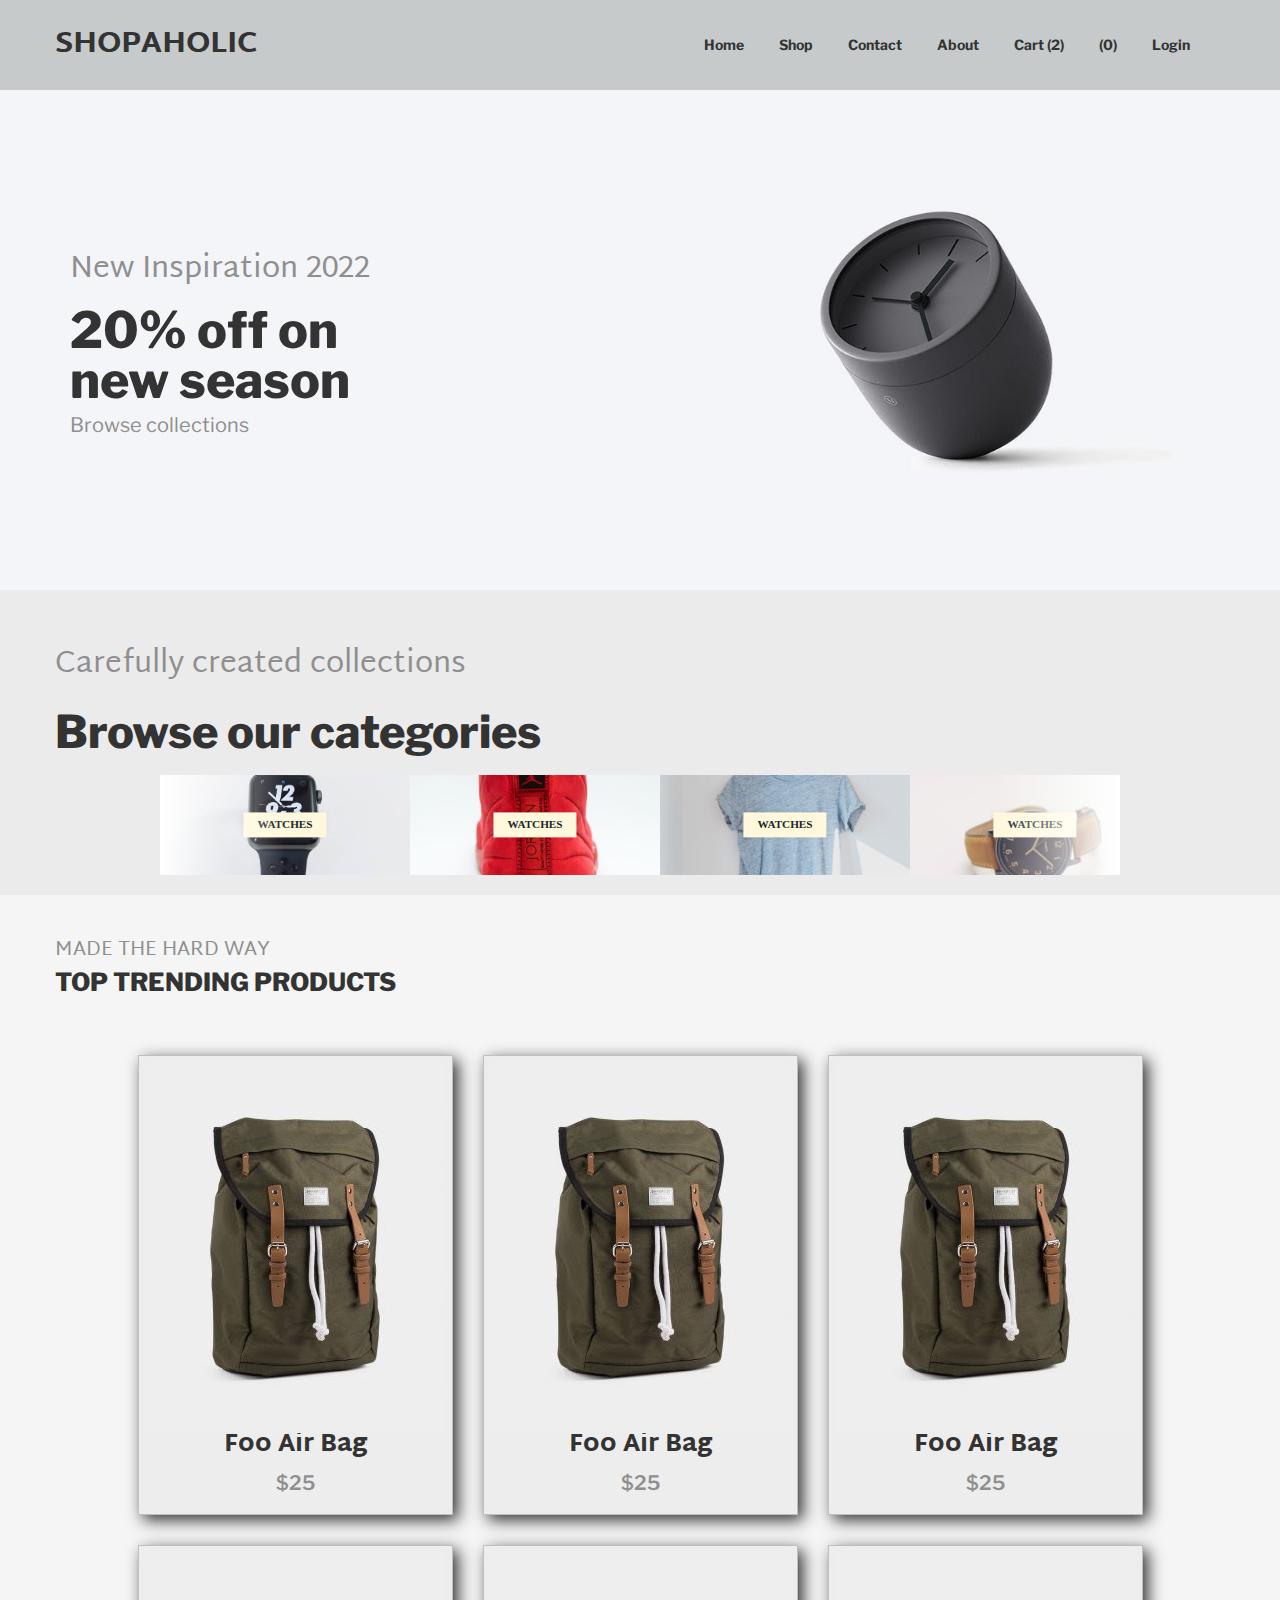
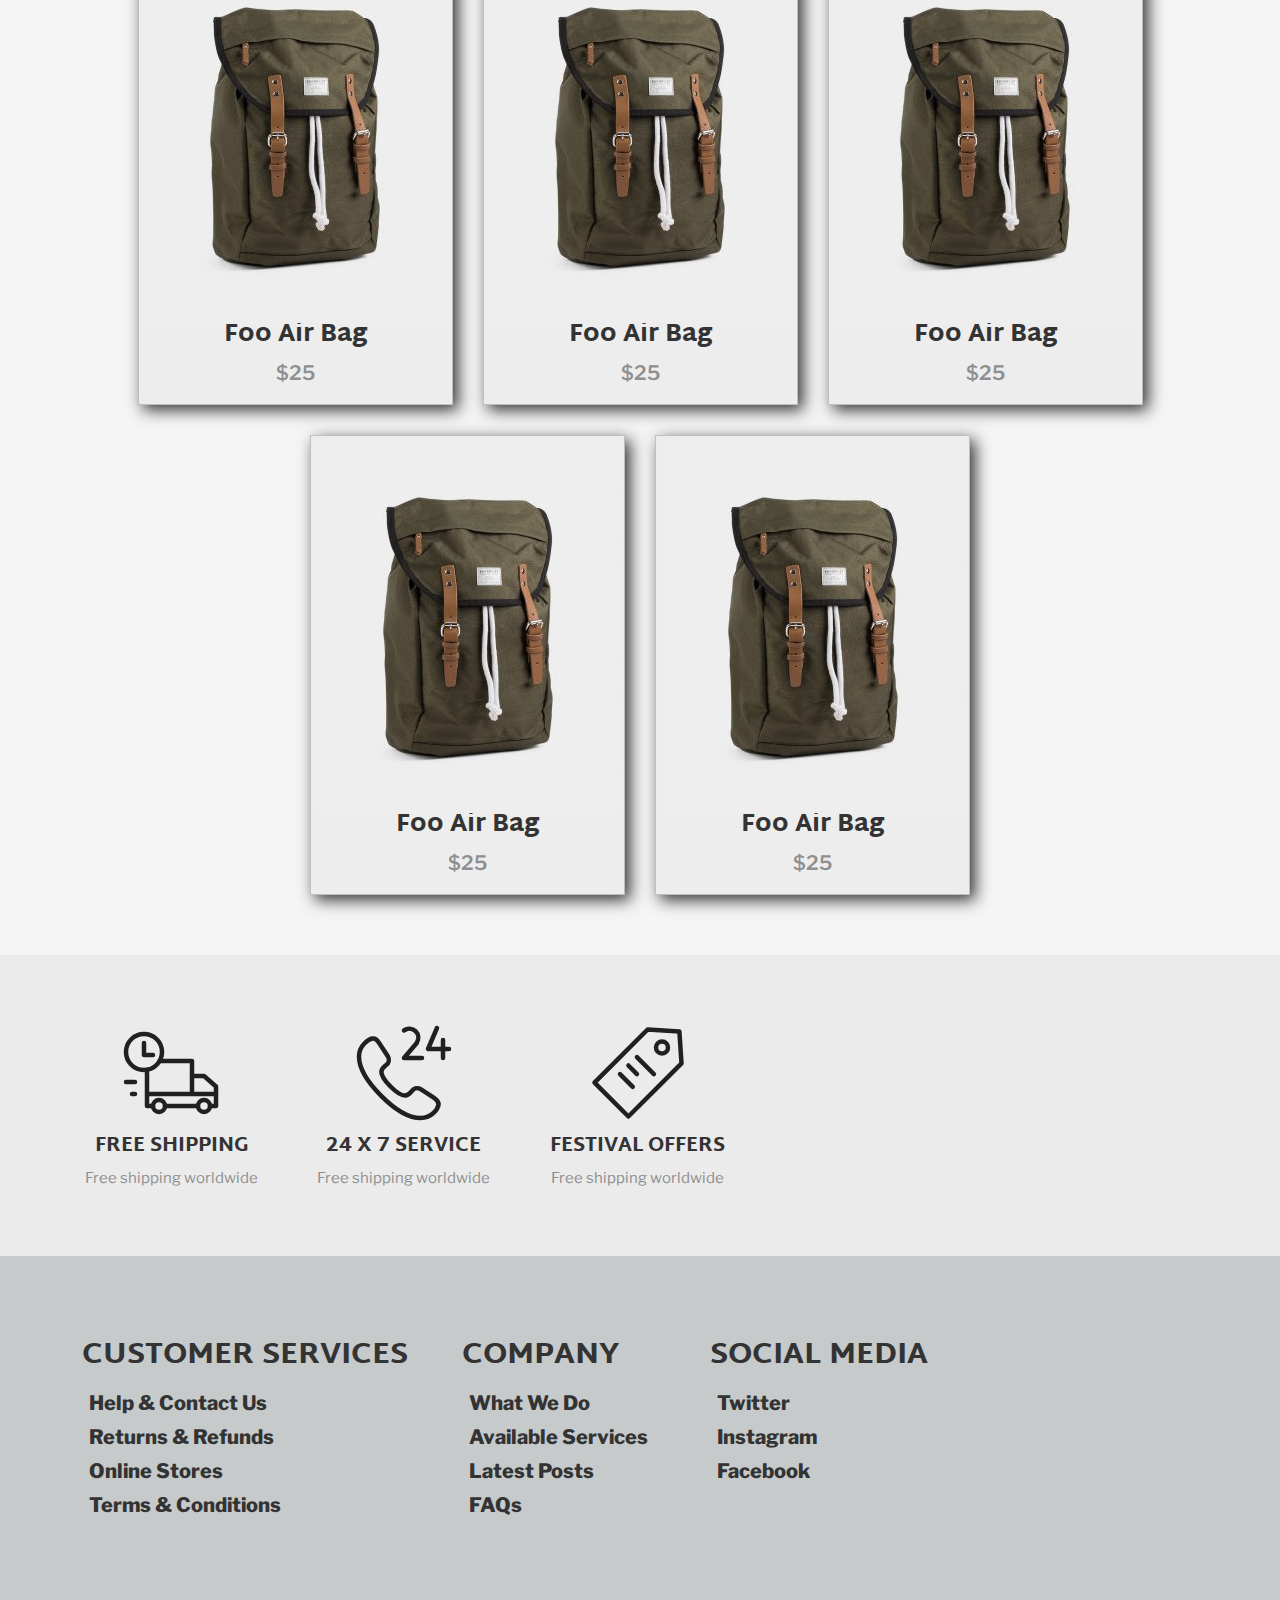
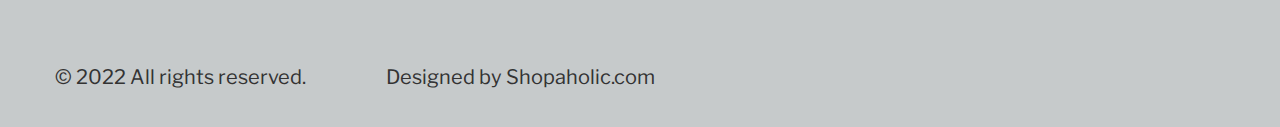
<file: index.html>
<html lang="en">
<head>
    <meta charset="UTF-8">
    <meta http-equiv="X-UA-Compatible" content="IE=edge">
    <meta name="viewport" content="width=device-width, initial-scale=1.0">
    <title>Online Shop</title>
    <link rel="stylesheet" href=".//css/style.css">
    <!-- Favicon-->
    <link rel="shortcut icon" href="icons/favicon.png">
    <!-- Google fonts-->
    <link rel="stylesheet" href="https://fonts.googleapis.com/css2?family=Libre+Franklin:wght@300;400;700&amp;display=swap">
    <link rel="stylesheet" href="https://fonts.googleapis.com/css2?family=Martel+Sans:wght@300;400;800&amp;display=swap">

</head>
<body>
    <div class="d-none">
        <svg width="0" height="0" class="hidden">
          <symbol xmlns="http://www.w3.org/2000/svg" viewBox="0 0 64 64" id="delivery-time-1">
            <title>Delivery Time</title>
            <desc>A line styled icon from Orion Icon Library.</desc>
            <path data-name="layer2" fill="none" stroke="#202020" stroke-miterlimit="10" d="M62 46v-5l-8-7h-8" stroke-linejoin="round" stroke-linecap="round" style="stroke:var(--layer1, #202020)"></path>
            <circle data-name="layer2" cx="24" cy="54" r="4" fill="none" stroke="#202020" stroke-miterlimit="10" stroke-linejoin="round" stroke-linecap="round" style="stroke:var(--layer1, #202020)"></circle>
            <circle data-name="layer2" cx="54" cy="54" r="4" fill="none" stroke="#202020" stroke-miterlimit="10" stroke-linejoin="round" stroke-linecap="round" style="stroke:var(--layer1, #202020)"></circle>
            <path data-name="layer2" fill="none" stroke="#202020" stroke-miterlimit="10" d="M50 54H28m-8 0h-4v-8h46v8h-4M24.5 24H46v22m-30 0V29.8M2 38h6m-2 8h2" stroke-linejoin="round" stroke-linecap="round" style="stroke:var(--layer1, #202020)"></path>
            <circle data-name="layer1" cx="14" cy="18" r="12" fill="none" stroke="#202020" stroke-miterlimit="10" stroke-linejoin="round" stroke-linecap="round" style="stroke:var(--layer1, #202020)"></circle>
            <path data-name="layer1" fill="none" stroke="#202020" stroke-miterlimit="10" d="M14 12v8h6" stroke-linejoin="round" stroke-linecap="round" style="stroke:var(--layer1, #202020)"></path>
          </symbol>
          <symbol xmlns="http://www.w3.org/2000/svg" viewBox="0 0 64 64" id="helpline-24h-1">
            <title>Helpline 24h</title>
            <desc>A line styled icon from Orion Icon Library.</desc>
            <path data-name="layer2" d="M52.3 48.8c1.2.8 3 1.9 2.7 4.3S51 62 43 62s-17.7-6.3-26.2-14.8S2 28.9 2 21 9 9.3 10.9 9s3.6 1.5 4.3 2.7l6 9.2a4.3 4.3 0 0 1-1.1 5.8c-2.6 2.1-6.8 4.6 2.9 14.3s12.3 5.4 14.3 2.9a4.3 4.3 0 0 1 5.8-1.1z" fill="none" stroke="#202020" stroke-miterlimit="10" stroke-linejoin="round" stroke-linecap="round" style="stroke:var(--layer1, #202020)"></path>
            <path data-name="layer1" fill="none" stroke="#202020" stroke-miterlimit="10" d="M54 2l-6 14h14m-4-6v12m-14 0H32l8.5-10v-.2A6 6 0 0 0 32 3.6" stroke-linejoin="round" stroke-linecap="round" style="stroke:var(--layer1, #202020)"></path>
          </symbol>
  
          <symbol xmlns="http://www.w3.org/2000/svg" viewBox="0 0 64 64" id="label-tag-1">
            <title>Label Tag</title>
            <desc>A line styled icon from Orion Icon Library.</desc>
            <path data-name="layer2" fill="none" stroke="#202020" stroke-miterlimit="10" d="M25.6 61L3 38.4 38.4 3l21.2 1.4L61 25.6 25.6 61z" stroke-linejoin="round" stroke-linecap="round" style="stroke:var(--layer1, #202020)"></path>
            <circle data-name="layer2" cx="48" cy="15" r="4" fill="none" stroke="#202020" stroke-miterlimit="10" stroke-linejoin="round" stroke-linecap="round" style="stroke:var(--layer1, #202020)"></circle>
            <path data-name="layer1" fill="none" stroke="#202020" stroke-miterlimit="10" d="M31.3 21.4l11.3 11.3m-22.6 0l8.5 8.5M25.6 27l5.7 5.7" stroke-linejoin="round" stroke-linecap="round" style="stroke:var(--layer1, #202020)"></path>
          </symbol>
        </svg>
      </div>
    <div class="wrapper">
        <div class="header__background">
            <div class="__container">
                <div class="header">
                    <div class="header__block">
                        <div class="header__logo-block">
                            <div class="header__logo">
                                <h1><a class="inherit button" href=".//index.html">SHOPAHOLIC</a></h1>
                            </div>
                        </div>
                        <button class="navbar-toggler" type="button"><span class="navbar-toggler-icon"></span></button>
                        <div class="header__menu menuvisible navbar-collapse collapse">
                            <ul class="header__menu-list navbar-nav me-auto">
                                <li class="nav-item"><a class="inherit button nav-link" href=".//index.html">Home</a></li>
                                <li class="nav-item"><a class="inherit button nav-link" href=".//shop.html">Shop</a></li>
                                <li class="nav-item"><a class="inherit button nav-link" href="">Contact</a></li>
                                <li class="nav-item"><a class="inherit button nav-link" href="">About</a></li>
                                <li class="nav-item"><a class="inherit button nav-link" href=".//cart.html">Cart <span class="header__counter">(2)</span></a></li>
                                <li class="nav-item"><a class="inherit button nav-link" href="">(0)</a></li>
                                <li class="nav-item"><a class="inherit button nav-link" href="">Login</a></li>
                            </ul>
                        </div>
                        <div class="header__menu menuhidden">
                            <ul class="header__menu-list">
                                <li class="nav-item"><a class="inherit button nav-link" href=".//index.html">Home</a></li>
                                <li class="nav-item"><a class="inherit button nav-link" href=".//shop.html">Shop</a></li>
                                <li class="nav-item"><a class="inherit button nav-link" href="">Contact</a></li>
                                <li class="nav-item"><a class="inherit button nav-link" href="">About</a></li>
                                <li class="nav-item"><a class="inherit button nav-link" href=".//cart.html">Cart <span class="header__counter">(2)</span></a></li>
                                <li class="nav-item"><a class="inherit button nav-link" href="">(0)</a></li>
                                <li class="nav-item"><a class="inherit button nav-link" href="">Login</a></li>
                            </ul>
                        </div>
                    </div>
                </div>
            </div>
        </div>
        <div class="bigphoto">
            <div class="bigphoto__block">
                <div class="bigphoto__imgbackground" style="background: url(../images/bg1.jpg) no-repeat;">
                    <div class="__container">
                        <div class="bigphoto__textblock">
                             <div class="bigphoto__title"><h2>New Inspiration 2022</h2></div>
                             <div class="bigphoto__maintitle"><h2>20% off on <br> new season</h2></div>
                             <div class="bigphoto__title-link"><a class="inherit button" href="">Browse collections</a></div>
                        </div>
                    </div>
                </div>
            </div>
        </div>
        <div class="textline">
            <div class="__container">
                <div class="textline__block">
                    <div class="textline__title"><h3>Carefully created collections</h3></div>
                    <div class="textline__maintitle"><h3>Browse our categories</h3></div>
                </div>
                <div class="carousel">
                    <div class="slider">
                      <div class="slide-track">
                        <div class="slide carousel-item">
                          <a href="#!" class="category-item">
                            <img src="images/carousel/product-1.jpg" height="100" width="250">
                            <strong class="category-item-title">Watches</strong>
                          </a>
                        </div>
                        <div class="slide carousel-item">
                          <a href="#!" class="category-item">
                            <img src="images/carousel/product-2.jpg" height="100" width="250">
                            <strong class="category-item-title">Watches</strong>
                          </a>
                        </div>
                        <div class="slide carousel-item">
                          <a href="#!" class="category-item">
                            <img src="images/carousel/product-3.jpg" height="100" width="250">
                            <strong class="category-item-title">Watches</strong>
                          </a>
                        </div>
                        <div class="slide carousel-item">
                          <a href="#!" class="category-item">
                            <img src="images/carousel/product-4.jpg" height="100" width="250">
                            <strong class="category-item-title">Watches</strong>
                          </a>
                        </div>
                        <div class="slide carousel-item">
                          <a href="#!" class="category-item">
                            <img src="images/carousel/product-5.jpg" height="100" width="250">
                            <strong class="category-item-title">Watches</strong>
                          </a>
                        </div>
                        <div class="slide carousel-item">
                          <a href="#!" class="category-item">
                            <img src="images/carousel/product-6.jpg" height="100" width="250">
                            <strong class="category-item-title">Watches</strong>
                          </a>
                        </div>
                        <div class="slide carousel-item">
                          <a href="#!" class="category-item">
                            <img src="images/carousel/product-7.jpg" height="100" width="250">
                            <strong class="category-item-title">Watches</strong>
                          </a>
                        </div>
                        <div class="slide carousel-item">
                          <a href="#!" class="category-item">
                            <img src="images/carousel/product-1.jpg" height="100" width="250">
                            <strong class="category-item-title">Watches</strong>
                          </a>
                        </div>
                        <div class="slide carousel-item">
                          <a href="#!" class="category-item">
                            <img src="images/carousel/product-2.jpg" height="100" width="250">
                            <strong class="category-item-title">Watches</strong>
                          </a>
                        </div>
                        <div class="slide carousel-item">
                          <a href="#!" class="category-item">
                            <img src="images/carousel/product-3.jpg" height="100" width="250">
                            <strong class="category-item-title">Watches</strong>
                          </a>
                        </div>
                        <div class="slide carousel-item">
                          <a href="#!" class="category-item">
                            <img src="images/carousel/product-4.jpg" height="100" width="250">
                            <strong class="category-item-title">Watches</strong>
                          </a>
                        </div>
                        <div class="slide carousel-item">
                          <a href="#!" class="category-item">
                            <img src="images/carousel/product-5.jpg" height="100" width="250">
                            <strong class="category-item-title">Watches</strong>
                          </a>
                        </div>
                        <div class="slide carousel-item">
                          <a href="#!" class="category-item">
                            <img src="images/carousel/product-6.jpg" height="100" width="250">
                            <strong class="category-item-title">Watches</strong>
                          </a>
                        </div>
                        <div class="slide carousel-item">
                          <a href="#!" class="category-item">
                            <img src="images/carousel/product-7.jpg" height="100" width="250">
                            <strong class="category-item-title">Watches</strong>
                          </a>
                        </div>
                      </div>
                    </div>
                  </div>
            </div>
        </div>
        <div class="mainshop">
            <div class="__container">
                <div class="mainshop__block">
                    <div class="mainshop__textblock">
                        <div class="mainshop__title"><h4>MADE THE HARD WAY</h4></div>
                        <div class="mainshop__maintitle"><h4>TOP TRENDING PRODUCTS</h4></div>
                    </div>
                    <div class="mainshop__listblock">
                        <div class="mainshop__list">
                            <div class="mainshop__advertisment">
                                <div class="advertisment__img product">
                                    <img src=".//images/product-1.jpg" alt="">
                                    <div class="advertisment__add product-overlay"><a class="inherit button" href="">Add to cart</a></div>
                                </div>
                                <div class="advertisment__name">Foo Air Bag</div>
                                <div class="advertisment__price">$25</div>
                            </div>
                            <div class="mainshop__advertisment">
                                <div class="advertisment__img product">
                                    <img src=".//images/product-1.jpg" alt="">
                                    <div class="advertisment__add product-overlay"><a class="inherit button" href="">Add to cart</a></div>
                                </div>
                                <div class="advertisment__name">Foo Air Bag</div>
                                <div class="advertisment__price">$25</div>
                            </div>
                            <div class="mainshop__advertisment">
                                <div class="advertisment__img product">
                                    <img src=".//images/product-1.jpg" alt="">
                                    <div class="advertisment__add product-overlay"><a class="inherit button" href="">Add to cart</a></div>
                                </div>
                                <div class="advertisment__name">Foo Air Bag</div>
                                <div class="advertisment__price">$25</div>
                            </div>
                            <div class="mainshop__advertisment">
                                <div class="advertisment__img product">
                                    <img src=".//images/product-1.jpg" alt="">
                                    <div class="advertisment__add product-overlay"><a class="inherit button" href="">Add to cart</a></div>
                                </div>
                                <div class="advertisment__name">Foo Air Bag</div>
                                <div class="advertisment__price">$25</div>
                            </div>
                            <div class="mainshop__advertisment">
                                <div class="advertisment__img product">
                                    <img src=".//images/product-1.jpg" alt="">
                                    <div class="advertisment__add product-overlay"><a class="inherit button" href="">Add to cart</a></div>
                                </div>
                                <div class="advertisment__name">Foo Air Bag</div>
                                <div class="advertisment__price">$25</div>
                            </div>
                            <div class="mainshop__advertisment">
                                <div class="advertisment__img product">
                                    <img src=".//images/product-1.jpg" alt="">
                                    <div class="advertisment__add product-overlay"><a class="inherit button" href="">Add to cart</a></div>
                                </div>
                                <div class="advertisment__name">Foo Air Bag</div>
                                <div class="advertisment__price">$25</div>
                            </div>
                            <div class="mainshop__advertisment">
                                <div class="advertisment__img product">
                                    <img src=".//images/product-1.jpg" alt="">
                                    <div class="advertisment__add product-overlay"><a class="inherit button" href="">Add to cart</a></div>
                                </div>
                                <div class="advertisment__name">Foo Air Bag</div>
                                <div class="advertisment__price">$25</div>
                            </div>
                            <div class="mainshop__advertisment">
                                <div class="advertisment__img product">
                                    <img src=".//images/product-1.jpg" alt="">
                                    <div class="advertisment__add product-overlay"><a class="inherit button" href="">Add to cart</a></div>
                                </div>
                                <div class="advertisment__name">Foo Air Bag</div>
                                <div class="advertisment__price">$25</div>
                            </div>
                        </div>
                    </div>
                </div>
            </div>
        </div>
        <div class="extras">
            <div class="__container">
                <div class="extras__blocks">
                    <div class="extras__block1">
                        <svg class="svg-icon svg-icon-big svg-icon-light">
                      <use xlink:href="#delivery-time-1"> </use>
                        </svg>
                        <div class="extras__block-maintitle">FREE SHIPPING</div>
                        <div class="extras__block-title">Free shipping worldwide</div>
                    </div>
                    <div class="extras__block1">
                        <svg class="svg-icon svg-icon-big svg-icon-light">
                            <use xlink:href="#helpline-24h-1"> </use>
                          </svg>
                        <div class="extras__block-maintitle">24 X 7 SERVICE</div>
                        <div class="extras__block-title">Free shipping worldwide</div>
                    </div>
                    <div class="extras__block1">
                        <svg class="svg-icon svg-icon-big svg-icon-light">
                            <use xlink:href="#label-tag-1"> </use>
                          </svg>
                        <div class="extras__block-maintitle">FESTIVAL OFFERS</div>
                        <div class="extras__block-title">Free shipping worldwide</div>
                    </div>
                </div>
            </div>
        </div>
        <footer class="footer">
            <div class="__container">
                <div class="footer__blocks">
                    <div class="footer__block1">
                        <div class="footer__block1-maintitle">CUSTOMER SERVICES</div>
                        <div class="footer__block1-list">
                            <ul>
                                <li><a class="inherit button" href="">Help & Contact Us</a></li>
                                <li><a class="inherit button" href="">Returns & Refunds</a></li>
                                <li><a class="inherit button" href="">Online Stores</a></li>
                                <li><a class="inherit button" href="">Terms & Conditions</a></li>
                            </ul>
                        </div>
                    </div>
                    <div class="footer__block1">
                        <div class="footer__block1-maintitle">COMPANY</div>
                        <div class="footer__block1-list">
                            <ul>
                                <li><a class="inherit button" href="">What We Do</a></li>
                                <li><a class="inherit button" href="">Available Services</a></li>
                                <li><a class="inherit button" href="">Latest Posts</a></li>
                                <li><a class="inherit button" href="">FAQs</a></li>
                            </ul>
                        </div>
                    </div>
                    <div class="footer__block1">
                        <div class="footer__block1-maintitle">SOCIAL MEDIA</div>
                        <div class="footer__block1-list">
                            <ul>
                                <li><a class="inherit button" href="">Twitter</a></li>
                                <li><a class="inherit button" href="">Instagram</a></li>
                                <li><a class="inherit button" href="">Facebook</a></li>
                            </ul>
                        </div>
                    </div>
                </div>  
            </div>
        </footer>
        <div class="copyright">
            <div class="__container">
                <div class="copyright__blocks">
                    <div class="copyright__block1">© 2022 All rights reserved.</div>
                    <div class="copyright__block1">Designed by Shopaholic.com</div>
                </div>
            </div>
        </div>
    </div>
    <script>document.querySelector('.navbar-toggler').addEventListener('click', () => document.querySelector('.collapse').classList.toggle('show'));
    </script>
</body>
</html>
</file>
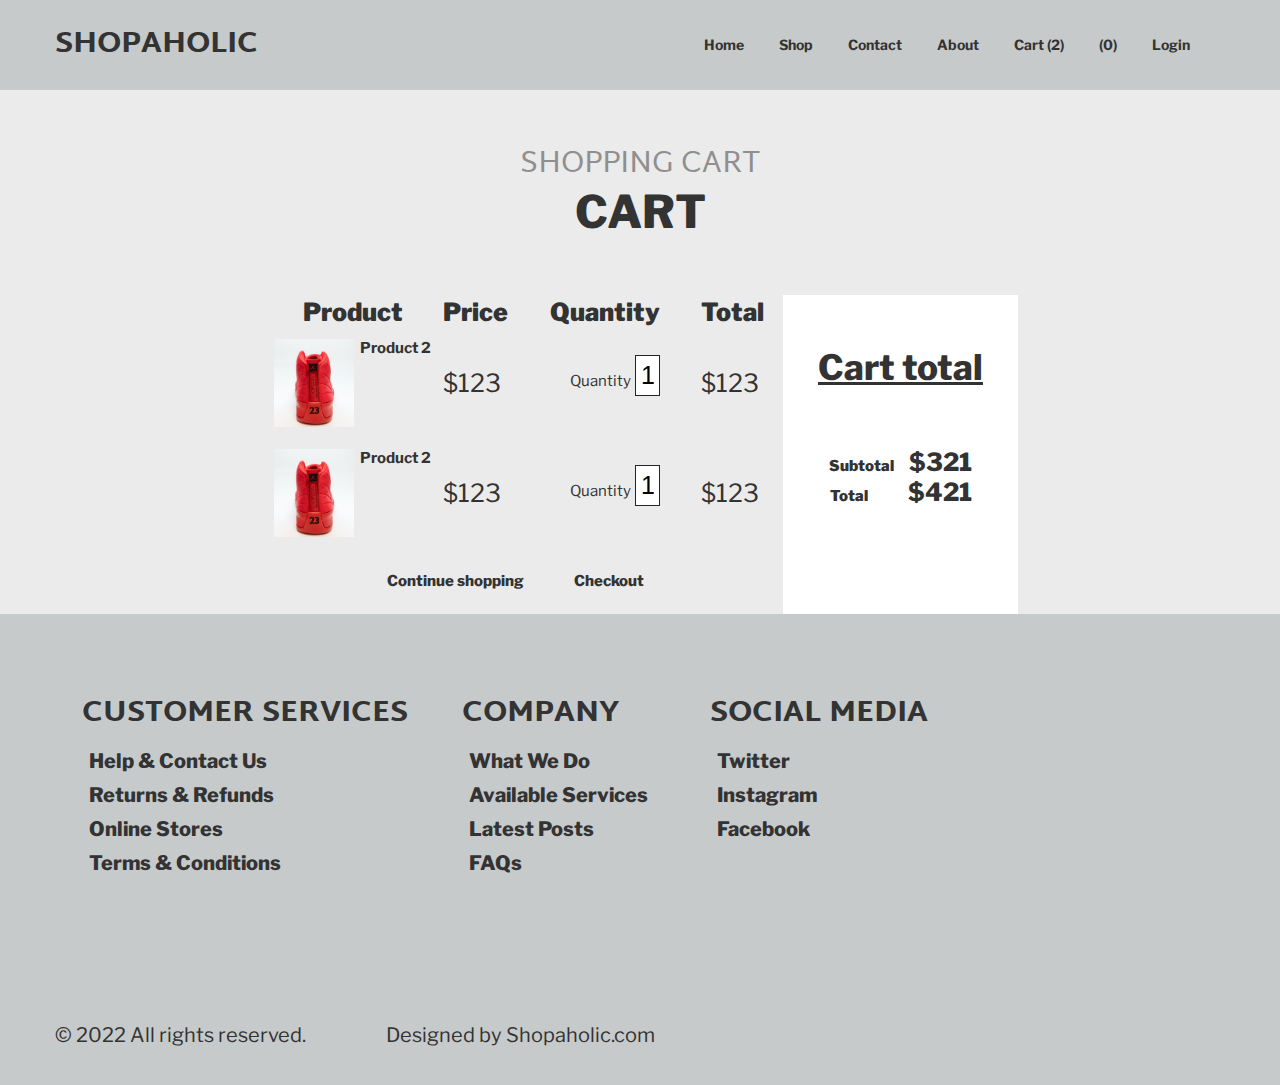
<file: cart.html>
<html lang="en">
<head>
    <meta charset="UTF-8">
    <meta http-equiv="X-UA-Compatible" content="IE=edge">
    <meta name="viewport" content="width=device-width, initial-scale=1.0">
    <title>Cart</title>
    <link rel="stylesheet" href=".//css/cart.css">
    <!-- Favicon-->
    <link rel="shortcut icon" href="icons/favicon.png">
    <!-- Google fonts-->
    <link rel="stylesheet" href="https://fonts.googleapis.com/css2?family=Libre+Franklin:wght@300;400;700&amp;display=swap">
    <link rel="stylesheet" href="https://fonts.googleapis.com/css2?family=Martel+Sans:wght@300;400;800&amp;display=swap">

</head>
<body>
    <div class="wrapper">
        <div class="header__background">
            <div class="__container">
                <div class="header">
                    <div class="header__block">
                        <div class="header__logo-block">
                            <div class="header__logo">
                                <h1><a class="inherit button" href=".//index.html">SHOPAHOLIC</a></h1>
                            </div>
                        </div>
                        <button class="navbar-toggler" type="button"><span class="navbar-toggler-icon"></span></button>
                        <div class="header__menu menuvisible navbar-collapse collapse">
                            <ul class="header__menu-list navbar-nav me-auto">
                                <li class="nav-item"><a class="inherit button nav-link" href=".//index.html">Home</a></li>
                                <li class="nav-item"><a class="inherit button nav-link" href=".//shop.html">Shop</a></li>
                                <li class="nav-item"><a class="inherit button nav-link" href="">Contact</a></li>
                                <li class="nav-item"><a class="inherit button nav-link" href="">About</a></li>
                                <li class="nav-item"><a class="inherit button nav-link" href="">Cart <span class="header__counter">(2)</span></a></li>
                                <li class="nav-item"><a class="inherit button nav-link" href="">(0)</a></li>
                                <li class="nav-item"><a class="inherit button nav-link" href="">Login</a></li>
                            </ul>
                        </div>
                        <div class="header__menu menuhidden">
                            <ul class="header__menu-list">
                                <li class="nav-item"><a class="inherit button nav-link" href=".//index.html">Home</a></li>
                                <li class="nav-item"><a class="inherit button nav-link" href=".//shop.html">Shop</a></li>
                                <li class="nav-item"><a class="inherit button nav-link" href="">Contact</a></li>
                                <li class="nav-item"><a class="inherit button nav-link" href="">About</a></li>
                                <li class="nav-item"><a class="inherit button nav-link" href="">Cart <span class="header__counter">(2)</span></a></li>
                                <li class="nav-item"><a class="inherit button nav-link" href="">(0)</a></li>
                                <li class="nav-item"><a class="inherit button nav-link" href="">Login</a></li>
                            </ul>
                        </div>
                    </div>
                </div>
            </div>
        </div>
        <div class="textline">
            <div class="__container">
                <div class="textline__block">
                    <div class="textline__title"><h3>SHOPPING CART</h3></div>
                    <div class="textline__maintitle"><h3>CART</h3></div>
                </div>
            </div>
        </div>
    <div class="cartpart">
      <div class="__container">
        <section class="cart">
            <div class="cart__block">
              <div class="cart__table">
                <div class="cart__table-block">
                  <table class="cart__tabletable">
                    <thead>
                      <tr class="cart__maintitle">
                        <th class=""><strong class="">Product</strong>
                        </th>
                        <th class=""><strong class="">Price</strong>
                        </th>
                        <th class=""><strong class="">Quantity</strong>
                        </th>
                        <th class=""><strong class="">Total</strong>
                        </th>
                        <th class=""><strong class=""></strong>
                        </th>
                      </tr>
                    </thead>
                    <tbody>
                      <tr>
                                <td class="cart__product1">
                                  <div class="d-flex">
                                    <a class="" href="detail.html"><img src="images/product-2.jpg" width="80"></a> 
                                    <div><strong><a href="detail.html" class="inherit cart__product1name">&nbsp; Product 2</a></strong></div> 
                                  </div>
                                </td>
                                <td class="cart__price-block">
                                  <p class="cart__price">$123</p>
                                </td>
                                <td class="cart__quanityform-block">
                                    <div class="cart__quanity"><span class="cart__quanity-name">Quantity</span>
                                          <div class="cart__form-block">
                                            <button><i class=""></i></button>
                                            <input class="cart__form" type="text" value="1">
                                            <button><i class=""></i></button>
                                          </div> 
                                    </div>
                                </td>
                                <td class="cart__price-block">
                                  <p class="cart__price">$123</p>
                                </td>
                                <td class="">
                                  <a class="" href="#!">
                                  <i class=""></i></a>
                                </td>
                      </tr>
                      <tr>
                                <td class="cart__product1">
                                    <div class="d-flex">
                                      <a class="" href="detail.html"><img src="images/product-2.jpg" width="80"></a> 
                                      <div><strong><a href="detail.html" class="inherit cart__product1name">&nbsp; Product 2</a></strong></div> 
                                    </div>
                                  </td>
                                  <td class="cart__price-block">
                                    <p class="cart__price">$123</p>
                                  </td>
                                  <td class="cart__quanityform-block">
                                      <div class="cart__quanity"><span class="cart__quanity-name">Quantity</span>
                                            <div class="cart__form-block">
                                              <button><i class=""></i></button>
                                              <input class="cart__form" type="text" value="1">
                                              <button><i class=""></i></button>
                                            </div> 
                                      </div>
                                  </td>
                                  <td class="cart__price-block">
                                    <p class="cart__price">$123</p>
                                  </td>
                                  <td class="">
                                    <a class="" href="#!">
                                    <i class=""></i></a>
                                  </td>
                      </tr>
                    </tbody>
                  </table>
                </div>
                <div class="checkout__blocks">
                    <div class="checkout__block">
                        <div class="">
                          <a class="inherit" href="shop.html"><i class=""></i> Continue shopping</a>
                        </div>
                        <div class="">
                          <a class="inherit" href="checkout.html">Checkout <i class=""></i> </a>
                        </div>
                    </div>
                </div>
              </div>
                <div class="total">
                    <div class="total__block">
                          <div class="total__list"> 
                            <h5 class="total__titlemain">Cart total</h5>
                            <ul class="total__listlist">
                              <li class="total__title1"><strong class="">Subtotal</strong><span class="total__price1">$321</span></li>
                              <li class=""></li>
                              <li class="total__title2"><strong class="">Total</strong><span class="total__price2">$421</span></li>
                            </ul>
                          </div>
                    </div>
                </div>
            </div>
        </section>
      </div>
    </div>
      <footer class="footer">
        <div class="__container">
            <div class="footer__blocks">
                <div class="footer__block1">
                    <div class="footer__block1-maintitle">CUSTOMER SERVICES</div>
                    <div class="footer__block1-list">
                        <ul>
                            <li><a class="inherit button" href="">Help & Contact Us</a></li>
                            <li><a class="inherit button" href="">Returns & Refunds</a></li>
                            <li><a class="inherit button" href="">Online Stores</a></li>
                            <li><a class="inherit button" href="">Terms & Conditions</a></li>
                        </ul>
                    </div>
                </div>
                <div class="footer__block1">
                    <div class="footer__block1-maintitle">COMPANY</div>
                    <div class="footer__block1-list">
                        <ul>
                            <li><a class="inherit button" href="">What We Do</a></li>
                            <li><a class="inherit button" href="">Available Services</a></li>
                            <li><a class="inherit button" href="">Latest Posts</a></li>
                            <li><a class="inherit button" href="">FAQs</a></li>
                        </ul>
                    </div>
                </div>
                <div class="footer__block1">
                    <div class="footer__block1-maintitle">SOCIAL MEDIA</div>
                    <div class="footer__block1-list">
                        <ul>
                            <li><a class="inherit button" href="">Twitter</a></li>
                            <li><a class="inherit button" href="">Instagram</a></li>
                            <li><a class="inherit button" href="">Facebook</a></li>
                        </ul>
                    </div>
                </div>
            </div>  
        </div>
    </footer>
    <div class="copyright">
        <div class="__container">
            <div class="copyright__blocks">
                <div class="copyright__block1">© 2022 All rights reserved.</div>
                <div class="copyright__block1">Designed by Shopaholic.com</div>
            </div>
        </div>
    </div>
  </div>
  <script>document.querySelector('.navbar-toggler').addEventListener('click', () => document.querySelector('.collapse').classList.toggle('show'));
  </script>
</body>
</html>
</file>
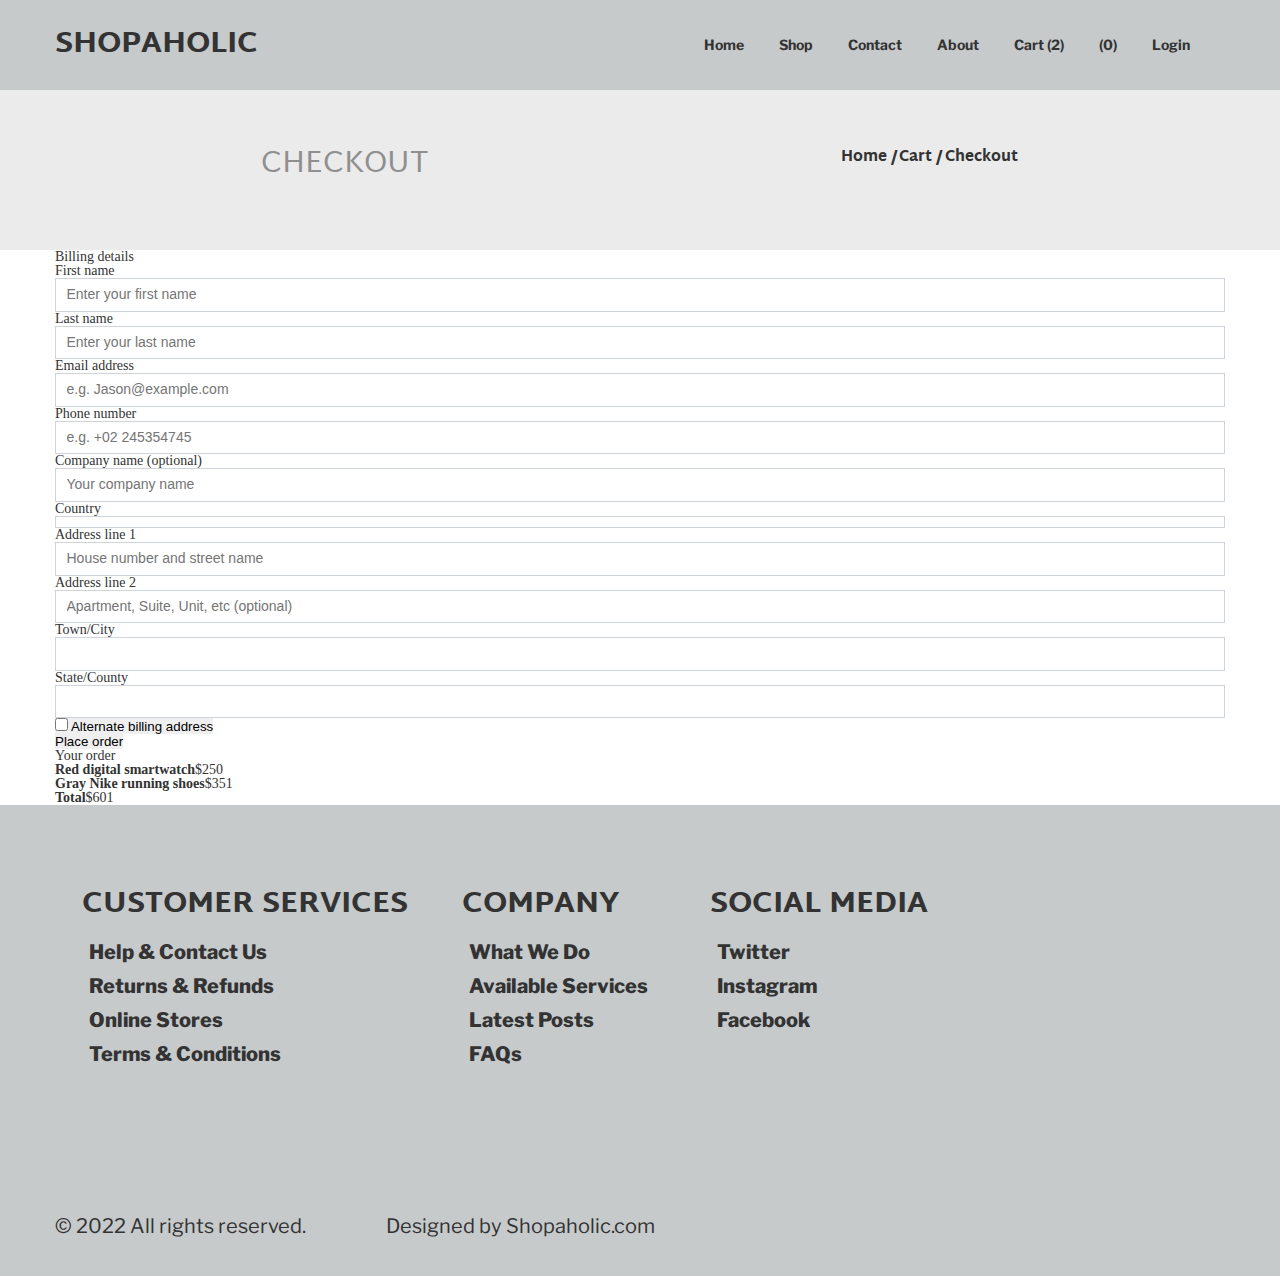
<file: checkout.html>
<html lang="en">
<head>
    <meta charset="UTF-8">
    <meta http-equiv="X-UA-Compatible" content="IE=edge">
    <meta name="viewport" content="width=device-width, initial-scale=1.0">
    <title>Checkout</title>
    <link rel="stylesheet" href="/css/checkout.css">
    <!-- Favicon-->
    <link rel="shortcut icon" href="icons/favicon.png">
    <!-- Google fonts-->
    <link rel="stylesheet" href="https://fonts.googleapis.com/css2?family=Libre+Franklin:wght@300;400;700&amp;display=swap">
    <link rel="stylesheet" href="https://fonts.googleapis.com/css2?family=Martel+Sans:wght@300;400;800&amp;display=swap">

</head>
<body>
    <div class="wrapper">
        <div class="header__background">
            <div class="__container">
                <div class="header">
                    <div class="header__block">
                        <div class="header__logo-block">
                            <div class="header__logo">
                                <h1><a class="inherit button" href=".//index.html">SHOPAHOLIC</a></h1>
                            </div>
                        </div>
                        <button class="navbar-toggler" type="button"><span class="navbar-toggler-icon"></span></button>
                        <div class="header__menu menuvisible navbar-collapse collapse">
                            <ul class="header__menu-list navbar-nav me-auto">
                                <li class="nav-item"><a class="inherit button nav-link" href=".//index.html">Home</a></li>
                                <li class="nav-item"><a class="inherit button nav-link" href=".//shop.html">Shop</a></li>
                                <li class="nav-item"><a class="inherit button nav-link" href="">Contact</a></li>
                                <li class="nav-item"><a class="inherit button nav-link" href="">About</a></li>
                                <li class="nav-item"><a class="inherit button nav-link" href="">Cart <span class="header__counter">(2)</span></a></li>
                                <li class="nav-item"><a class="inherit button nav-link" href="">(0)</a></li>
                                <li class="nav-item"><a class="inherit button nav-link" href="">Login</a></li>
                            </ul>
                        </div>
                        <div class="header__menu menuhidden">
                            <ul class="header__menu-list">
                                <li class="nav-item"><a class="inherit button nav-link" href=".//index.html">Home</a></li>
                                <li class="nav-item"><a class="inherit button nav-link" href=".//shop.html">Shop</a></li>
                                <li class="nav-item"><a class="inherit button nav-link" href="">Contact</a></li>
                                <li class="nav-item"><a class="inherit button nav-link" href="">About</a></li>
                                <li class="nav-item"><a class="inherit button nav-link" href="">Cart <span class="header__counter">(2)</span></a></li>
                                <li class="nav-item"><a class="inherit button nav-link" href="">(0)</a></li>
                                <li class="nav-item"><a class="inherit button nav-link" href="">Login</a></li>
                            </ul>
                        </div>
                    </div>
                </div>
            </div>
        </div>
        <div class="textline">
            <div class="__container">
                <div class="textline__block">
                    <div class="textline__title"><h3>CHECKOUT</h3></div>
                    <div class="checkout__menu">
                        <ul class="checkout__menu-list">
                            <li>Home /</li>
                            <li>Cart /</li>
                            <li>Checkout</li>
                        </ul>
                    </div>
                </div>
            </div>
        </div>
        <section class="py-5 __container">
            <!-- BILLING ADDRESS-->
            <h2 class="h5 text-uppercase mb-4">Billing details</h2>
            <div class="row">
              <div class="col-lg-8">
                <form action="#">
                  <div class="row gy-3">
                    <div class="col-lg-6">
                      <label class="form-label text-sm text-uppercase" for="firstName">First name </label>
                      <input class="form-control form-control-lg" type="text" id="firstName" placeholder="Enter your first name">
                    </div>
                    <div class="col-lg-6">
                      <label class="form-label text-sm text-uppercase" for="lastName">Last name </label>
                      <input class="form-control form-control-lg" type="text" id="lastName" placeholder="Enter your last name">
                    </div>
                    <div class="col-lg-6">
                      <label class="form-label text-sm text-uppercase" for="email">Email address </label>
                      <input class="form-control form-control-lg" type="email" id="email" placeholder="e.g. Jason@example.com">
                    </div>
                    <div class="col-lg-6">
                      <label class="form-label text-sm text-uppercase" for="phone">Phone number </label>
                      <input class="form-control form-control-lg" type="tel" id="phone" placeholder="e.g. +02 245354745">
                    </div>
                    <div class="col-lg-6">
                      <label class="form-label text-sm text-uppercase" for="company">Company name (optional) </label>
                      <input class="form-control form-control-lg" type="text" id="company" placeholder="Your company name">
                    </div>
                    <div class="col-lg-6 form-group">
                      <label class="form-label text-sm text-uppercase" for="country">Country</label>
                      
                      <div class="choices" data-type="select-one" tabindex="0" role="listbox" aria-haspopup="true" aria-expanded="false">
                        <div class="choices__inner form-control form-control-lg rounded-0">
                          <select class="country choices__input" id="country" data-customclass="form-control form-control-lg rounded-0" hidden="" tabindex="-1" data-choice="active">
                            <option value="">Choose your country</option>
                          </select>
                        </div>
                      </div>
                    </div>
                  
                    
                    <div class="col-lg-12">
                      <label class="form-label text-sm text-uppercase" for="address">Address line 1 </label>
                      <input class="form-control form-control-lg" type="text" id="address" placeholder="House number and street name">
                    </div>
                    <div class="col-lg-12">
                      <label class="form-label text-sm text-uppercase" for="addressalt">Address line 2 </label>
                      <input class="form-control form-control-lg" type="text" id="addressalt" placeholder="Apartment, Suite, Unit, etc (optional)">
                    </div>
                    <div class="col-lg-6">
                      <label class="form-label text-sm text-uppercase" for="city">Town/City </label>
                      <input class="form-control form-control-lg" type="text" id="city">
                    </div>
                    <div class="col-lg-6">
                      <label class="form-label text-sm text-uppercase" for="state">State/County </label>
                      <input class="form-control form-control-lg" type="text" id="state">
                    </div>
                    <div class="col-lg-6">
                      <button class="btn btn-link text-dark p-0 shadow-0" type="button" data-bs-toggle="collapse" data-bs-target="#alternateAddress">
                        <div class="form-check">
                          <input class="form-check-input" id="alternateAddressCheckbox" type="checkbox">
                          <label class="form-check-label" for="alternateAddressCheckbox">Alternate billing address</label>
                        </div>
                      </button>
                    </div>
  
                    <div class="collapse" id="alternateAddress">
                      <div class="row gy-3">
                        <div class="col-12 mt-4">
                          <h2 class="h4 text-uppercase mb-4">Alternative billing details</h2>
                        </div>
                        <div class="col-lg-6">
                          <label class="form-label text-sm text-uppercase" for="firstName2">First name </label>
                          <input class="form-control form-control-lg" type="text" id="firstName2" placeholder="Enter your first name">
                        </div>
                        <div class="col-lg-6">
                          <label class="form-label text-sm text-uppercase" for="lastName2">Last name </label>
                          <input class="form-control form-control-lg" type="text" id="lastName2" placeholder="Enter your last name">
                        </div>
                        <div class="col-lg-6">
                          <label class="form-label text-sm text-uppercase" for="email2">Email address </label>
                          <input class="form-control form-control-lg" type="email" id="email2" placeholder="e.g. Jason@example.com">
                        </div>
                        <div class="col-lg-6">
                          <label class="form-label text-sm text-uppercase" for="phone2">Phone number </label>
                          <input class="form-control form-control-lg" type="tel" id="phone2" placeholder="e.g. +02 245354745">
                        </div>
                        <div class="col-lg-6">
                          <label class="form-label text-sm text-uppercase" for="company2">Company name (optional) </label>
                          <input class="form-control form-control-lg" type="text" id="company2" placeholder="Your company name">
                        </div>
                        <div class="col-lg-6 form-group">
                          <label class="form-label text-sm text-uppercase" for="countryAlt">Country</label>
                          <div class="choices" data-type="select-one" tabindex="0" role="listbox" aria-haspopup="true" aria-expanded="false">
                            <div class="choices__inner form-control form-control-lg rounded-0">
                              <select class="country choices__input" id="countryAlt" data-customclass="form-control form-control-lg rounded-0" hidden="" tabindex="-1" data-choice="active">
                                <option value="">Choose your country</option>
                              </select>
                            </div>
                          </div>
                        </div>
                      </div>
  
                        <div class="col-lg-12">
                          <label class="form-label text-sm text-uppercase" for="address2">Address line 1 </label>
                          <input class="form-control form-control-lg" type="text" id="address2" placeholder="House number and street name">
                        </div>
                        <div class="col-lg-12">
                          <label class="form-label text-sm text-uppercase" for="addressalt2">Address line 2 </label>
                          <input class="form-control form-control-lg" type="text" id="addressalt2" placeholder="Apartment, Suite, Unit, etc (optional)">
                        </div>
                        <div class="col-lg-6">
                          <label class="form-label text-sm text-uppercase" for="city2">Town/City </label>
                          <input class="form-control form-control-lg" type="text" id="city2">
                        </div>
                        <div class="col-lg-6">
                          <label class="form-label text-sm text-uppercase" for="state2">State/County </label>
                          <input class="form-control form-control-lg" type="text" id="state2">
                        </div>
                      
                    </div>
                    <div class="col-lg-12 form-group">
                      <button class="btn btn-dark" type="submit">Place order</button>
                    </div>
                  </div>
                </form>
              </div>
              <!-- ORDER SUMMARY-->
              <div class="col-lg-4">
                <div class="card p-lg-4 bg-light">
                  <div class="card-body">
                    <h5 class="text-uppercase mb-4">Your order</h5>
                    <ul class="list-unstyled mb-0">
                      <li class="d-flex align-items-center justify-content-between"><strong class="small fw-bold">Red digital smartwatch</strong><span class="text-muted small">$250</span></li>
                      <li class="border-bottom my-2"></li>
                      <li class="d-flex align-items-center justify-content-between"><strong class="small fw-bold">Gray Nike running shoes</strong><span class="text-muted small">$351</span></li>
                      <li class="border-bottom my-2"></li>
                      <li class="d-flex align-items-center justify-content-between"><strong class="text-uppercase small fw-bold">Total</strong><span>$601</span></li>
                    </ul>
                  </div>
                </div>
              </div>
            </div>
          </section>
          <footer class="footer">
            <div class="__container">
                <div class="footer__blocks">
                    <div class="footer__block1">
                        <div class="footer__block1-maintitle">CUSTOMER SERVICES</div>
                        <div class="footer__block1-list">
                            <ul>
                                <li><a class="inherit button" href="">Help & Contact Us</a></li>
                                <li><a class="inherit button" href="">Returns & Refunds</a></li>
                                <li><a class="inherit button" href="">Online Stores</a></li>
                                <li><a class="inherit button" href="">Terms & Conditions</a></li>
                            </ul>
                        </div>
                    </div>
                    <div class="footer__block1">
                        <div class="footer__block1-maintitle">COMPANY</div>
                        <div class="footer__block1-list">
                            <ul>
                                <li><a class="inherit button" href="">What We Do</a></li>
                                <li><a class="inherit button" href="">Available Services</a></li>
                                <li><a class="inherit button" href="">Latest Posts</a></li>
                                <li><a class="inherit button" href="">FAQs</a></li>
                            </ul>
                        </div>
                    </div>
                    <div class="footer__block1">
                        <div class="footer__block1-maintitle">SOCIAL MEDIA</div>
                        <div class="footer__block1-list">
                            <ul>
                                <li><a class="inherit button" href="">Twitter</a></li>
                                <li><a class="inherit button" href="">Instagram</a></li>
                                <li><a class="inherit button" href="">Facebook</a></li>
                            </ul>
                        </div>
                    </div>
                </div>  
            </div>
        </footer>
        <div class="copyright">
            <div class="__container">
                <div class="copyright__blocks">
                    <div class="copyright__block1">© 2022 All rights reserved.</div>
                    <div class="copyright__block1">Designed by Shopaholic.com</div>
                </div>
            </div>
        </div>
    </div>
</body>
</html>
</file>
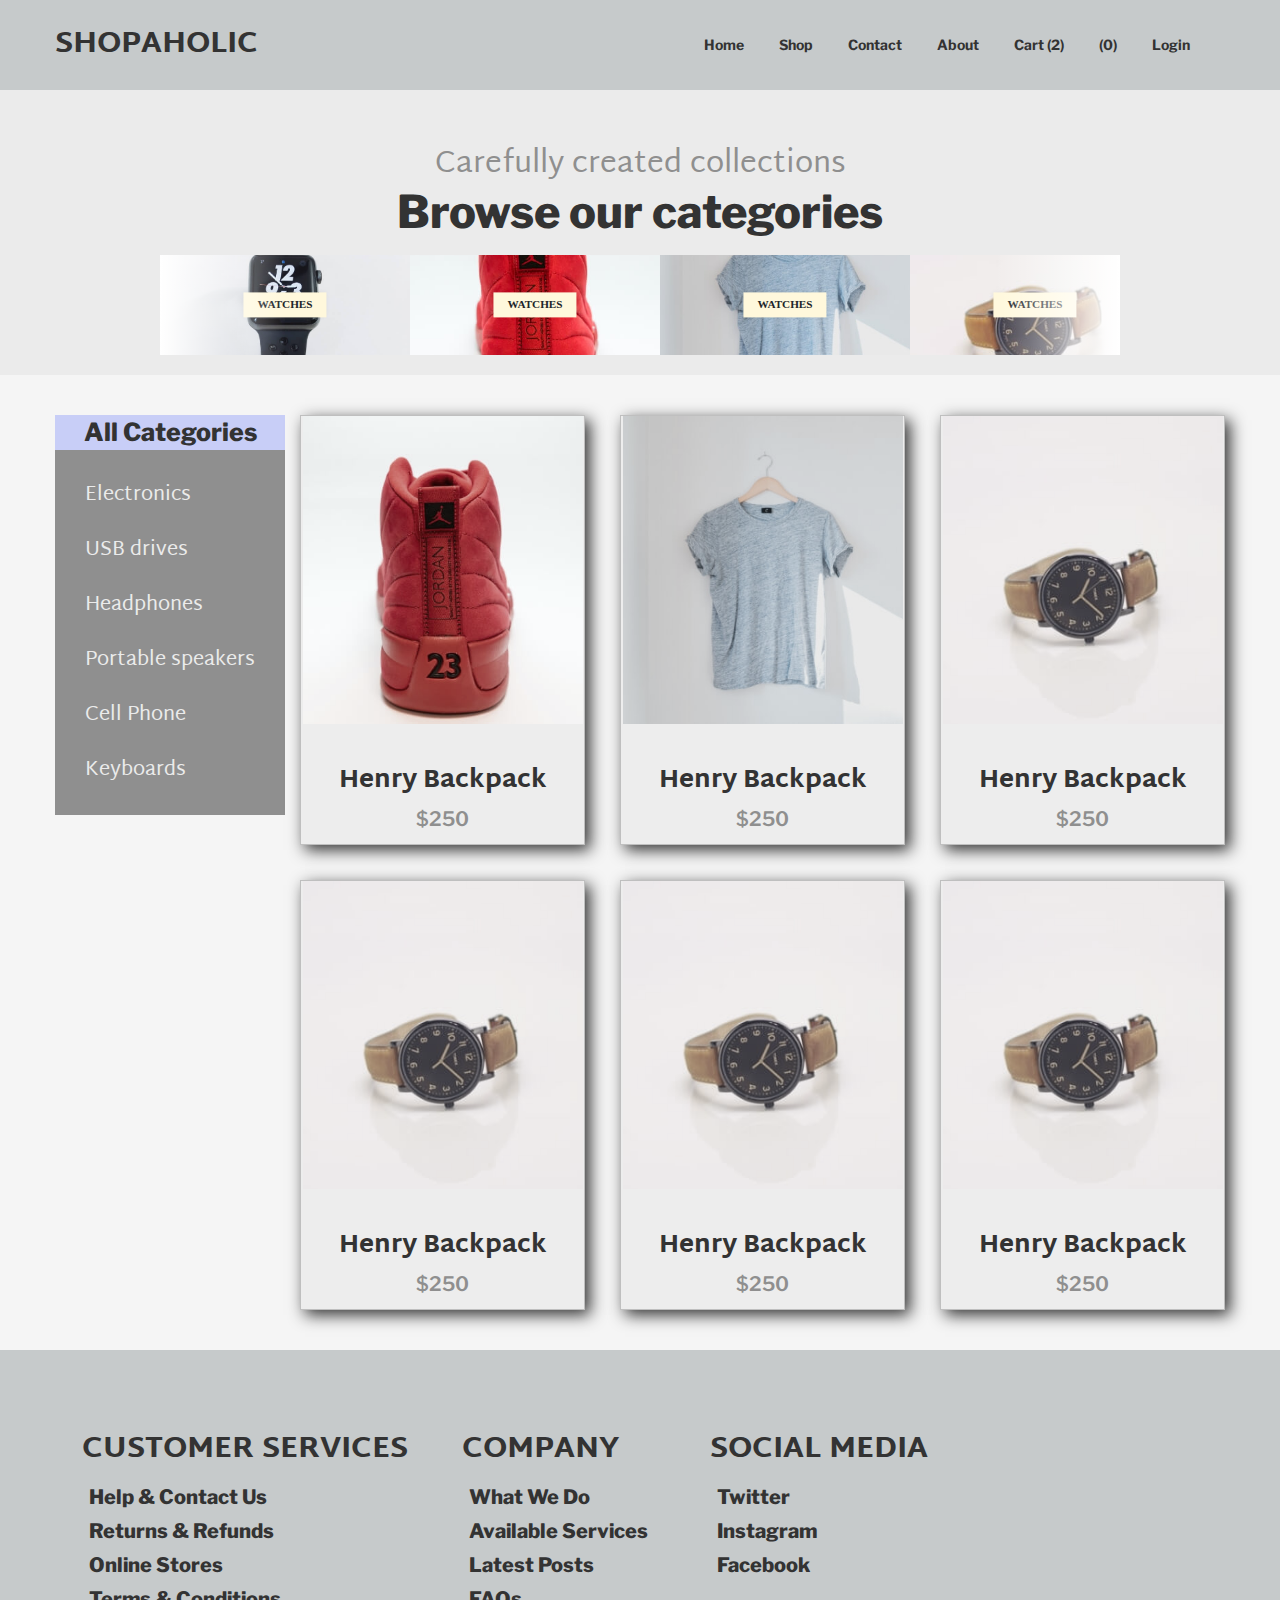
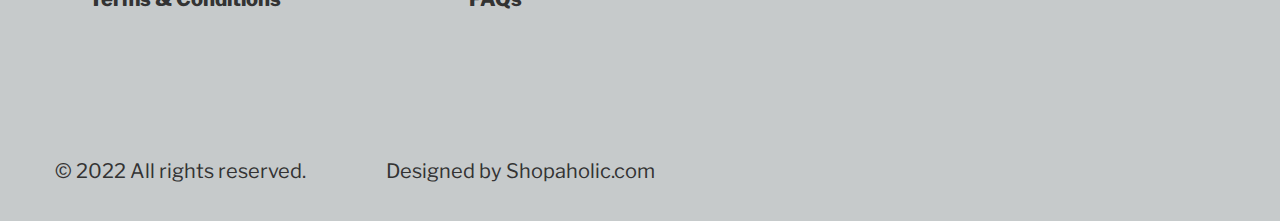
<file: shop.html>
<html lang="en">
<head>
    <meta charset="UTF-8">
    <meta http-equiv="X-UA-Compatible" content="IE=edge">
    <meta name="viewport" content="width=device-width, initial-scale=1.0">
    <title>Shop List</title>
    <link rel="stylesheet" href=".//css/shop.css">
     <!-- Favicon-->
     <link rel="shortcut icon" href="icons/favicon.png">
    <!-- Google fonts-->
    <link rel="stylesheet" href="https://fonts.googleapis.com/css2?family=Libre+Franklin:wght@300;400;700&amp;display=swap">
    <link rel="stylesheet" href="https://fonts.googleapis.com/css2?family=Martel+Sans:wght@300;400;800&amp;display=swap">
</head>
<body>
    <div class="wrapper">
        <div class="header__background">
            <div class="__container">
                <div class="header">
                    <div class="header__block">
                        <div class="header__logo-block">
                            <div class="header__logo">
                                <h1><a class="inherit button" href=".//index.html">SHOPAHOLIC</a></h1>
                            </div>
                        </div>
                        <button class="navbar-toggler" type="button"><span class="navbar-toggler-icon"></span></button>
                        <div class="header__menu menuvisible navbar-collapse collapse">
                            <ul class="header__menu-list navbar-nav me-auto">
                                <li class="nav-item"><a class="inherit button nav-link" href=".//index.html">Home</a></li>
                                <li class="nav-item"><a class="inherit button nav-link" href=".//shop.html">Shop</a></li>
                                <li class="nav-item"><a class="inherit button nav-link" href="">Contact</a></li>
                                <li class="nav-item"><a class="inherit button nav-link" href="">About</a></li>
                                <li class="nav-item"><a class="inherit button nav-link" href="">Cart <span class="header__counter">(2)</span></a></li>
                                <li class="nav-item"><a class="inherit button nav-link" href="">(0)</a></li>
                                <li class="nav-item"><a class="inherit button nav-link" href="">Login</a></li>
                            </ul>
                        </div>
                        <div class="header__menu menuhidden">
                            <ul class="header__menu-list">
                                <li class="nav-item"><a class="inherit button nav-link" href=".//index.html">Home</a></li>
                                <li class="nav-item"><a class="inherit button nav-link" href=".//shop.html">Shop</a></li>
                                <li class="nav-item"><a class="inherit button nav-link" href="">Contact</a></li>
                                <li class="nav-item"><a class="inherit button nav-link" href="">About</a></li>
                                <li class="nav-item"><a class="inherit button nav-link" href="">Cart <span class="header__counter">(2)</span></a></li>
                                <li class="nav-item"><a class="inherit button nav-link" href="">(0)</a></li>
                                <li class="nav-item"><a class="inherit button nav-link" href="">Login</a></li>
                            </ul>
                        </div>
                    </div>
                </div>
            </div>
        </div>
        <div class="textline">
            <div class="__container">
                <div class="textline__block">
                    <div class="textline__title"><h3>Carefully created collections</h3></div>
                    <div class="textline__maintitle"><h3>Browse our categories</h3></div>
                </div>
                <div class="carousel">
                    <div class="slider">
                      <div class="slide-track">
                        <div class="slide carousel-item">
                          <a href="#!" class="category-item">
                            <img src="images/carousel/product-1.jpg" height="100" width="250">
                            <strong class="category-item-title">Watches</strong>
                          </a>
                        </div>
                        <div class="slide carousel-item">
                          <a href="#!" class="category-item">
                            <img src="images/carousel/product-2.jpg" height="100" width="250">
                            <strong class="category-item-title">Watches</strong>
                          </a>
                        </div>
                        <div class="slide carousel-item">
                          <a href="#!" class="category-item">
                            <img src="images/carousel/product-3.jpg" height="100" width="250">
                            <strong class="category-item-title">Watches</strong>
                          </a>
                        </div>
                        <div class="slide carousel-item">
                          <a href="#!" class="category-item">
                            <img src="images/carousel/product-4.jpg" height="100" width="250">
                            <strong class="category-item-title">Watches</strong>
                          </a>
                        </div>
                        <div class="slide carousel-item">
                          <a href="#!" class="category-item">
                            <img src="images/carousel/product-5.jpg" height="100" width="250">
                            <strong class="category-item-title">Watches</strong>
                          </a>
                        </div>
                        <div class="slide carousel-item">
                          <a href="#!" class="category-item">
                            <img src="images/carousel/product-6.jpg" height="100" width="250">
                            <strong class="category-item-title">Watches</strong>
                          </a>
                        </div>
                        <div class="slide carousel-item">
                          <a href="#!" class="category-item">
                            <img src="images/carousel/product-7.jpg" height="100" width="250">
                            <strong class="category-item-title">Watches</strong>
                          </a>
                        </div>
                        <div class="slide carousel-item">
                          <a href="#!" class="category-item">
                            <img src="images/carousel/product-1.jpg" height="100" width="250">
                            <strong class="category-item-title">Watches</strong>
                          </a>
                        </div>
                        <div class="slide carousel-item">
                          <a href="#!" class="category-item">
                            <img src="images/carousel/product-2.jpg" height="100" width="250">
                            <strong class="category-item-title">Watches</strong>
                          </a>
                        </div>
                        <div class="slide carousel-item">
                          <a href="#!" class="category-item">
                            <img src="images/carousel/product-3.jpg" height="100" width="250">
                            <strong class="category-item-title">Watches</strong>
                          </a>
                        </div>
                        <div class="slide carousel-item">
                          <a href="#!" class="category-item">
                            <img src="images/carousel/product-4.jpg" height="100" width="250">
                            <strong class="category-item-title">Watches</strong>
                          </a>
                        </div>
                        <div class="slide carousel-item">
                          <a href="#!" class="category-item">
                            <img src="images/carousel/product-5.jpg" height="100" width="250">
                            <strong class="category-item-title">Watches</strong>
                          </a>
                        </div>
                        <div class="slide carousel-item">
                          <a href="#!" class="category-item">
                            <img src="images/carousel/product-6.jpg" height="100" width="250">
                            <strong class="category-item-title">Watches</strong>
                          </a>
                        </div>
                        <div class="slide carousel-item">
                          <a href="#!" class="category-item">
                            <img src="images/carousel/product-7.jpg" height="100" width="250">
                            <strong class="category-item-title">Watches</strong>
                          </a>
                        </div>
                      </div>
                    </div>
                  </div>
            </div>
        </div>
        <div class="allcategories">
            <div class="__container">
                <div class="allcategories__block">
                    <div class="allcategories__list">
                        <div class="allcategories__listname">All Categories</div>
                        <ul>
                            <li>Electronics</li>
                            <li>USB drives</li>
                            <li>Headphones</li>
                            <li>Portable speakers</li>
                            <li>Cell Phone</li>
                            <li>Keyboards</li>
                        </ul>
                    </div>
                    <div class="allcategories__advertismentblock">
                        <div class="allcategories__advertisment1 product">
                            <div class="advertisment__img">
                                <img src="/images/product-2.jpg" alt="">
                                <div class="advertisment__add product-overlay"><a class="inherit button" href="">Add to cart</a></div>
                            </div>
                            <div class="advertisment__name">Henry Backpack</div>
                            <div class="advertisment__price">$250</div>
                        </div>
                        <div class="allcategories__advertisment1 product">
                          <div class="advertisment__img">
                              <img src="/images/product-3.jpg" alt="">
                              <div class="advertisment__add product-overlay"><a class="inherit button" href="">Add to cart</a></div>
                          </div>
                          <div class="advertisment__name">Henry Backpack</div>
                          <div class="advertisment__price">$250</div>
                      </div>
                      <div class="allcategories__advertisment1 product">
                        <div class="advertisment__img">
                            <img src="/images/product-4.jpg" alt="">
                            <div class="advertisment__add product-overlay"><a class="inherit button" href="">Add to cart</a></div>
                        </div>
                        <div class="advertisment__name">Henry Backpack</div>
                        <div class="advertisment__price">$250</div>
                      </div>
                      <div class="allcategories__advertisment1 product">
                        <div class="advertisment__img">
                            <img src="/images/product-4.jpg" alt="">
                            <div class="advertisment__add product-overlay"><a class="inherit button" href="">Add to cart</a></div>
                        </div>
                        <div class="advertisment__name">Henry Backpack</div>
                        <div class="advertisment__price">$250</div>
                      </div>
                      <div class="allcategories__advertisment1 product">
                        <div class="advertisment__img">
                            <img src="/images/product-4.jpg" alt="">
                            <div class="advertisment__add product-overlay"><a class="inherit button" href="">Add to cart</a></div>
                        </div>
                        <div class="advertisment__name">Henry Backpack</div>
                        <div class="advertisment__price">$250</div>
                      </div>
                      <div class="allcategories__advertisment1 product">
                        <div class="advertisment__img">
                            <img src="/images/product-4.jpg" alt="">
                            <div class="advertisment__add product-overlay"><a class="inherit button" href="">Add to cart</a></div>
                        </div>
                        <div class="advertisment__name">Henry Backpack</div>
                        <div class="advertisment__price">$250</div>
                      </div>
                    </div>
                </div>
            </div>
        </div>
        <footer class="footer">
          <div class="__container">
              <div class="footer__blocks">
                  <div class="footer__block1">
                      <div class="footer__block1-maintitle">CUSTOMER SERVICES</div>
                      <div class="footer__block1-list">
                          <ul>
                              <li><a class="inherit button" href="">Help & Contact Us</a></li>
                              <li><a class="inherit button" href="">Returns & Refunds</a></li>
                              <li><a class="inherit button" href="">Online Stores</a></li>
                              <li><a class="inherit button" href="">Terms & Conditions</a></li>
                          </ul>
                      </div>
                  </div>
                  <div class="footer__block1">
                      <div class="footer__block1-maintitle">COMPANY</div>
                      <div class="footer__block1-list">
                          <ul>
                              <li><a class="inherit button" href="">What We Do</a></li>
                              <li><a class="inherit button" href="">Available Services</a></li>
                              <li><a class="inherit button" href="">Latest Posts</a></li>
                              <li><a class="inherit button" href="">FAQs</a></li>
                          </ul>
                      </div>
                  </div>
                  <div class="footer__block1">
                      <div class="footer__block1-maintitle">SOCIAL MEDIA</div>
                      <div class="footer__block1-list">
                          <ul>
                              <li><a class="inherit button" href="">Twitter</a></li>
                              <li><a class="inherit button" href="">Instagram</a></li>
                              <li><a class="inherit button" href="">Facebook</a></li>
                          </ul>
                      </div>
                  </div>
              </div>  
          </div>
      </footer>
      <div class="copyright">
          <div class="__container">
              <div class="copyright__blocks">
                  <div class="copyright__block1">© 2022 All rights reserved.</div>
                  <div class="copyright__block1">Designed by Shopaholic.com</div>
              </div>
          </div>
      </div>
    </div>
    <script>document.querySelector('.navbar-toggler').addEventListener('click', () => document.querySelector('.collapse').classList.toggle('show'));
    </script>
</body>
</html>
</file>
<file: css/style.css>
@charset "UTF-8";
/* Обнуление */
*,
*::before,
*::after {
  padding: 0;
  margin: 0;
  border: 0;
  box-sizing: border-box;
}

a {
  text-decoration: none;
}

ul,
ol,
li {
  list-style: none;
}

img {
  vertical-align: top;
}

h1,
h2,
h3,
h4,
h5,
h6 {
  font-weight: inherit;
  font-size: inherit;
}

html,
body {
  height: 100%;
  width: 100%;
  line-height: 1;
  font-size: 14px;
  line-height: 1;
  color: #333333;
}

h1 {
  font-size: 30px;
  margin: 0px 0px 30px 0px;
}

.wrapper {
  min-height: 100vh;
  /* 
  justify-content: center;
  align-items: center;
   */
}

/* ------------------ */
[class*=__container] {
  max-width: 1170px;
  margin: 0 auto;
}

/* ================================ */
@media (max-width: 1199.98px) {
  [class*=__container] {
    max-width: 970px;
  }
}
@media (max-width: 991.98px) {
  [class*=__container] {
    max-width: 750px;
  }
}
@media (max-width: 767.98px) {
  [class*=__container] {
    max-width: none;
    padding: 0px 15px;
  }
}
/* ================================ */
.header__background {
  background-color: #c6cacb;
}

.header {
  height: 90px;
  position: relative;
}

.header__block {
  display: flex;
  justify-content: space-between;
  padding-top: 15px;
  padding-bottom: 30px;
  align-items: center;
}

@media (max-width: 720px) {
  .header__block {
    flex-direction: column;
  }
  .header__menu-list {
    max-width: 500px;
    font-size: 20px;
    flex-wrap: wrap;
    margin-top: -35px;
  }
  .header {
    height: 150px;
  }
  .header__menu-list li {
    padding-bottom: 15px;
  }
}
.header__logo {
  font-family: Martel Sans;
  font-weight: 800;
  padding-top: 15px;
  transition-duration: 0.5s;
  display: flex;
  position: relative;
  top: 0;
}

.button {
  background-image: linear-gradient(rgb(55, 55, 55), rgb(94, 94, 94));
  background-size: 0 2px, auto;
  background-repeat: no-repeat;
  background-position: center bottom;
  transition: all 0.2s ease-out;
}

.button:hover {
  background-size: 100% 2px, auto;
}

.header__menu-list {
  display: flex;
  justify-content: space-around;
  font-family: Libre Franklin;
  font-weight: 700;
  padding-bottom: 15px;
}

.header__menu-list li {
  padding-right: 35px;
}

.inherit {
  color: inherit;
}

/* ================NAVBAR================ */
.navbar-toggler {
  position: absolute;
  margin-left: 350px;
  margin-top: 9px;
  padding: 0.25rem 0.75rem;
  font-size: 1.25rem;
  line-height: 1;
  background-color: transparent;
  border: 1px solid transparent;
  border-radius: 0;
}

@media (min-width: 720px) {
  .navbar-toggler {
    visibility: hidden;
  }
  .menuvisible {
    visibility: hidden;
  }
}
@media (max-width: 721px) {
  .menuhidden {
    visibility: hidden;
  }
}
.menuvisible {
  margin-top: 20px;
  z-index: 200;
}

.navbar-toggler:hover {
  text-decoration: none;
  outline: 0;
  box-shadow: 0 0 0 0.25rem;
}

.navbar-toggler:focus {
  text-decoration: none;
  outline: 0;
  box-shadow: 0 0 0 0.025rem;
}

.navbar-toggler-icon {
  display: inline-block;
  width: 1.5em;
  height: 1.5em;
  vertical-align: middle;
  background-repeat: no-repeat;
  background-position: center;
  background-size: 100%;
  color: #212529;
  background-image: url("data:image/svg+xml, %3csvg xmlns='http://www.w3.org/2000/svg' viewBox='0 0 30 30'%3e%3cpath stroke='%23000' stroke-linecap='round' stroke-miterlimit='10' stroke-width='2' d='M4 7h22M4 15h22M4 23h22'/%3e%3c/svg%3e");
}

@media (min-width: 992px) {
  .navbar-expand .navbar-collapse {
    display: flex !important;
    flex-basis: auto;
  }
  .navbar-expand .navbar-toggler {
    display: none;
  }
}
.collapse:not(.show) {
  display: none;
}

@media (min-width: 992px) {
  .navbar-brand {
    position: absolute;
    top: 50%;
    left: 50%;
    transform: translate(-50%, -50%);
  }
}
/* ================================ */
.bigphoto__imgbackground {
  background-size: cover !important;
  background-position: center center !important;
}

.bigphoto__textblock {
  padding: 150px 0px;
}

.bigphoto__title {
  font-size: 30px;
  font-family: Martel Sans;
  padding: 15px;
  color: #8f8f8f;
}

.bigphoto__maintitle {
  font-family: Libre Franklin;
  font-size: 50px;
  padding: 5px 15px;
  font-weight: 800;
}

.bigphoto__title-link {
  font-family: Libre Franklin;
  font-size: 20px;
  padding: 5px 15px;
  color: #8f8f8f;
}

/* ================================ */
.textline {
  background-color: #ebebeb;
}

.textline__block {
  padding: 60px 0px;
}

.textline__title {
  font-family: Martel Sans;
  padding-bottom: 30px;
  font-size: 30px;
  color: #8f8f8f;
}

.textline__maintitle {
  font-family: Libre Franklin;
  font-size: 45px;
  font-weight: 800;
}

/* =============Caorusel=================== */
@-webkit-keyframes scroll {
  0% {
    transform: translateX(0);
  }
  100% {
    transform: translateX(-1750px);
  }
}
@keyframes scroll {
  0% {
    transform: translateX(0);
  }
  100% {
    transform: translateX(-1750px);
  }
}
.carousel {
  margin-top: -40px;
  padding-bottom: 20px;
  display: flex;
  justify-content: center;
  align-items: center;
}

.slider .slide img {
  display: block;
  height: 100px;
  width: 250px;
  -o-object-fit: cover;
     object-fit: cover;
}

.slide-track {
  display: flex;
  -webkit-animation: scroll 40s linear infinite;
          animation: scroll 40s linear infinite;
}

.slider {
  height: 100px;
  margin: auto;
  position: relative;
  width: 960px;
  overflow: hidden;
}

.category-item {
  display: block;
  position: relative;
}

.category-item-title {
  display: inline-block;
  padding: 0.5rem 1rem;
  color: #212529;
  background-color: cornsilk;
  font-size: 0.8rem;
  text-transform: uppercase;
  position: absolute;
  top: 50%;
  left: 50%;
  transform: translate(-50%, -50%);
  box-shadow: 0 0 5px rgba(0, 0, 0, 0.07);
}

.slider::before, .slider::after {
  content: "";
  height: 100px;
  width: 125px;
  z-index: 2;
  background: linear-gradient(to right, white 0%, rgba(255, 255, 255, 0) 100%);
  position: absolute;
}

.slider::after {
  right: 0;
  top: 0;
  transform: rotateZ(180deg);
}

.slider::before {
  left: 0;
  top: 0;
}

/* ================================ */
.mainshop {
  background-color: #f5f5f5;
  padding-bottom: 45px;
}

.mainshop__textblock {
  padding: 45px 0px;
}

.mainshop__title {
  font-family: Martel Sans;
  padding-bottom: 10px;
  font-size: 20px;
  color: #8f8f8f;
}

.mainshop__maintitle {
  font-family: Libre Franklin;
  font-size: 25px;
  font-weight: 800;
}

.mainshop__list {
  display: flex;
  flex-wrap: wrap;
  align-items: center;
  justify-content: center;
}

.mainshop__advertisment {
  margin: 15px;
  padding: 5px;
  width: 315px;
  height: 460px;
  position: relative;
  text-align: center;
  border: rgba(51, 51, 51, 0.2431372549) 1px solid;
  background-color: #ededed;
  box-shadow: 5px 5px 15px #333333;
}

.advertisment__add {
  margin-top: -40px;
  font-family: Libre Franklin;
  color: #8f8f8f;
  font-size: 20px;
  font-weight: 600;
  z-index: 200;
}

.advertisment__name {
  margin-top: 0px;
  font-family: Martel Sans;
  font-size: 25px;
  font-weight: 800;
}

.advertisment__price {
  margin-top: 15px;
  font-family: Libre Franklin;
  color: #8f8f8f;
  font-size: 20px;
  font-weight: 600;
}

.product img {
  transition: all 0.4s;
  filter: grayscale(40%);
}

.product-overlay {
  width: 100%;
  display: flex;
  justify-content: center;
  position: absolute;
  left: 0;
  bottom: 100;
  transition: all 0.4s;
  opacity: 0;
}

.product:hover img {
  opacity: 0.3;
}

.product:hover .product-overlay {
  opacity: 1;
}

/* ================================ */
.extras {
  background-color: #ebebeb;
}

.extras__blocks {
  padding-top: 55px;
  padding-bottom: 55px;
  display: flex;
  flex-wrap: wrap;
  justify-content: space-around;
  max-width: 700px;
}

.extras__block1 {
  padding: 15px;
  justify-content: center;
  align-items: center;
  text-align: center;
}

.extras__block-maintitle {
  font-family: Martel Sans;
  font-size: 20px;
  font-weight: 800;
  padding-bottom: 15px;
  padding-top: 15px;
}

.extras__block-title {
  font-family: Libre Franklin;
  color: #8f8f8f;
  font-size: 15px;
}

.svg-icon {
  width: 32px;
  height: 32px;
  vertical-align: text-bottom;
  stroke: bisque;
  stroke-width: 3;
}

.svg-icon-light {
  width: 96px;
  height: 96px;
}

/* ================================ */
.footer {
  padding-top: 70px;
  padding-bottom: 90px;
  background-color: #c6cacb;
}

.footer__blocks {
  display: flex;
  flex-wrap: wrap;
  justify-content: space-around;
  max-width: 900px;
}

.footer__block1 {
  padding: 15px;
}

.footer__block1-maintitle {
  font-family: Martel Sans;
  font-size: 30px;
  font-weight: 800;
}

.footer__block1-list {
  padding-top: 15px;
  font-family: Libre Franklin;
  font-size: 20px;
  font-weight: 800;
}

.footer__block1-list li {
  padding: 7px;
}

/* ================================ */
.copyright {
  padding-top: 40px;
  padding-bottom: 40px;
  background-color: #c6cacb;
}

.copyright__blocks {
  display: flex;
  flex-wrap: wrap;
  justify-content: space-between;
  max-width: 600px;
}

.copyright__block1 {
  font-family: Libre Franklin;
  font-size: 20px;
}

/* ================================ */
</file>
<file: css/cart.css>
@charset "UTF-8";
/* Обнуление */
*,
*::before,
*::after {
  padding: 0;
  margin: 0;
  border: 0;
  box-sizing: border-box;
}

a {
  text-decoration: none;
}

ul,
ol,
li {
  list-style: none;
}

img {
  vertical-align: top;
}

h1,
h2,
h3,
h4,
h5,
h6 {
  font-weight: inherit;
  font-size: inherit;
}

html,
body {
  height: 100%;
  width: 100%;
  line-height: 1;
  font-size: 14px;
  line-height: 1;
  color: #333333;
}

h1 {
  font-size: 30px;
  margin: 0px 0px 30px 0px;
}

.wrapper {
  min-height: 100vh;
  /* 
  justify-content: center;
  align-items: center;
   */
}

/* ------------------ */
[class*=__container] {
  max-width: 1170px;
  margin: 0 auto;
}

/* ================================ */
@media (max-width: 1199.98px) {
  [class*=__container] {
    max-width: 970px;
  }
}
@media (max-width: 991.98px) {
  [class*=__container] {
    max-width: 750px;
  }
}
@media (max-width: 767.98px) {
  [class*=__container] {
    max-width: none;
    padding: 0px 15px;
  }
}
/* ================================ */
.header__background {
  background-color: #c6cacb;
}

.header {
  height: 90px;
  position: relative;
}

.header__block {
  display: flex;
  justify-content: space-between;
  padding-top: 15px;
  padding-bottom: 30px;
  align-items: center;
}

@media (max-width: 720px) {
  .header__block {
    flex-direction: column;
  }
  .header__menu-list {
    max-width: 500px;
    font-size: 20px;
    flex-wrap: wrap;
    margin-top: -35px;
  }
  .header {
    height: 150px;
  }
  .header__menu-list li {
    padding-bottom: 15px;
  }
}
.header__logo {
  font-family: Martel Sans;
  font-weight: 800;
  padding-top: 15px;
  transition-duration: 0.5s;
  display: flex;
  position: relative;
  top: 0;
}

.button {
  background-image: linear-gradient(rgb(55, 55, 55), rgb(94, 94, 94));
  background-size: 0 2px, auto;
  background-repeat: no-repeat;
  background-position: center bottom;
  transition: all 0.2s ease-out;
}

.button:hover {
  background-size: 100% 2px, auto;
}

.header__menu-list {
  display: flex;
  justify-content: space-around;
  font-family: Libre Franklin;
  font-weight: 700;
  padding-bottom: 15px;
}

.header__menu-list li {
  padding-right: 35px;
}

.inherit {
  color: inherit;
}

/* ================NAVBAR================ */
.navbar-toggler {
  position: absolute;
  margin-left: 350px;
  margin-top: 9px;
  padding: 0.25rem 0.75rem;
  font-size: 1.25rem;
  line-height: 1;
  background-color: transparent;
  border: 1px solid transparent;
  border-radius: 0;
}

@media (min-width: 720px) {
  .navbar-toggler {
    visibility: hidden;
  }
  .menuvisible {
    visibility: hidden;
  }
}
@media (max-width: 721px) {
  .menuhidden {
    visibility: hidden;
  }
}
.menuvisible {
  margin-top: 20px;
  z-index: 200;
}

.navbar-toggler:hover {
  text-decoration: none;
  outline: 0;
  box-shadow: 0 0 0 0.25rem;
}

.navbar-toggler:focus {
  text-decoration: none;
  outline: 0;
  box-shadow: 0 0 0 0.025rem;
}

.navbar-toggler-icon {
  display: inline-block;
  width: 1.5em;
  height: 1.5em;
  vertical-align: middle;
  background-repeat: no-repeat;
  background-position: center;
  background-size: 100%;
  color: #212529;
  background-image: url("data:image/svg+xml, %3csvg xmlns='http://www.w3.org/2000/svg' viewBox='0 0 30 30'%3e%3cpath stroke='%23000' stroke-linecap='round' stroke-miterlimit='10' stroke-width='2' d='M4 7h22M4 15h22M4 23h22'/%3e%3c/svg%3e");
}

@media (min-width: 992px) {
  .navbar-expand .navbar-collapse {
    display: flex !important;
    flex-basis: auto;
  }
  .navbar-expand .navbar-toggler {
    display: none;
  }
}
.collapse:not(.show) {
  display: none;
}

@media (min-width: 992px) {
  .navbar-brand {
    position: absolute;
    top: 50%;
    left: 50%;
    transform: translate(-50%, -50%);
  }
}
/* ================================ */
.textline {
  background-color: #ebebeb;
}

.textline__block {
  padding: 60px 0px;
  justify-content: center;
  text-align: center;
}

.textline__title {
  font-family: Martel Sans;
  padding-bottom: 10px;
  font-size: 30px;
  color: #8f8f8f;
}

.textline__maintitle {
  font-family: Libre Franklin;
  font-size: 45px;
  font-weight: 800;
}

/* ================================ */
.cartpart {
  background-color: #ebebeb;
}

.cart__block {
  text-align: center;
  display: flex;
  justify-content: center;
  gap: 15px;
}

.cart__tabletable {
  margin: auto;
}

.cart__maintitle {
  font-family: Libre Franklin;
  font-size: 25px;
  font-weight: 800;
}

.cart__product1name {
  font-family: Libre Franklin;
  font-size: 15px;
}

.cart__product1 {
  padding: 10px;
}

.cart__product2 {
  padding: 10px;
}

.cart__price {
  font-family: Libre Franklin;
  font-size: 25px;
  font-weight: 400;
}

.cart__quanity {
  display: flex;
}

.cart__quanity-name {
  padding-top: 17px;
  font-family: Libre Franklin;
  font-size: 15px;
  padding-left: 60px;
}

.cart__form-block {
  margin: auto;
  padding-bottom: 15px;
  padding-right: 35px;
}

.cart__form {
  padding: 5px;
  width: 25px;
  font-size: 25px;
  border: 1px solid #212529;
}

.checkout__block {
  font-family: Libre Franklin;
  font-size: 15px;
  font-weight: 800;
  padding: 25px;
  justify-content: center;
  display: flex;
  gap: 50px;
}

.total {
  background-color: #ffffff;
}

.total__list {
  padding-top: 55px;
  padding-left: 35px;
  padding-right: 35px;
}

.total__titlemain {
  padding-bottom: 65px;
  font-family: Libre Franklin;
  font-size: 35px;
  font-weight: 800;
  text-decoration: underline;
}

.total__listlist {
  font-family: Libre Franklin;
  font-size: 15px;
  font-weight: 800;
}

.total__title1 {
  padding-bottom: 5px;
}

.total__price1 {
  padding-left: 15px;
  font-size: 25px;
}

.total__price2 {
  padding-left: 40px;
  font-size: 25px;
}

.form-control {
  display: block;
  width: 100%;
  padding: 0.375rem 0.75rem;
  font-size: 1rem;
  font-weight: 400;
  line-height: 1.5;
  border: 1px solid #ced4da;
}

.form-control-sm {
  font-size: 0.875rem;
  min-height: calc(1.5em + 0.75rem + 2px);
  padding: 0.375rem 0.75rem;
}

.fw-bold {
  font-weight: 700;
}

.d-flex {
  display: flex;
}

.breadcrumb {
  display: flex;
  list-style: none;
  margin-bottom: 1rem;
  font-size: 0.85rem;
}

.breadcrumb-item {
  font-weight: 700;
  text-transform: uppercase;
  letter-spacing: 0.1em;
}

.breadcrumb-item + .breadcrumb-item {
  padding-left: 0.5rem;
}

.breadcrumb-item + .breadcrumb-item::before {
  float: left;
  padding-right: 0.5rem;
  content: "/";
  color: #ced4da;
}

.breadcrumb-item.active {
  color: salmon;
}

.justify-content-lg-end {
  justify-content: end;
}

.bg-new {
  background-color: red;
}

.badge {
  display: inline-block;
  padding: 0.35rem 0.65rem;
  font-size: 0.8rem;
  text-align: center;
  vertical-align: baseline;
  white-space: nowrap;
}

.product .badge {
  position: absolute;
  top: 1rem;
  right: 1rem;
  z-index: 2;
}

/* ================================ */
.footer {
  padding-top: 70px;
  padding-bottom: 90px;
  background-color: #c6cacb;
}

.footer__blocks {
  display: flex;
  flex-wrap: wrap;
  justify-content: space-around;
  max-width: 900px;
}

.footer__block1 {
  padding: 15px;
}

.footer__block1-maintitle {
  font-family: Martel Sans;
  font-size: 30px;
  font-weight: 800;
}

.footer__block1-list {
  padding-top: 15px;
  font-family: Libre Franklin;
  font-size: 20px;
  font-weight: 800;
}

.footer__block1-list li {
  padding: 7px;
}

/* ================================ */
.copyright {
  padding-top: 40px;
  padding-bottom: 40px;
  background-color: #c6cacb;
}

.copyright__blocks {
  display: flex;
  flex-wrap: wrap;
  justify-content: space-between;
  max-width: 600px;
}

.copyright__block1 {
  font-family: Libre Franklin;
  font-size: 20px;
}

/* ================================ */
</file>
<file: css/checkout.css>
@charset "UTF-8";
/* Обнуление */
*,
*::before,
*::after {
  padding: 0;
  margin: 0;
  border: 0;
  box-sizing: border-box;
}

a {
  text-decoration: none;
}

ul,
ol,
li {
  list-style: none;
}

img {
  vertical-align: top;
}

h1,
h2,
h3,
h4,
h5,
h6 {
  font-weight: inherit;
  font-size: inherit;
}

html,
body {
  height: 100%;
  width: 100%;
  line-height: 1;
  font-size: 14px;
  line-height: 1;
  color: #333333;
}

h1 {
  font-size: 30px;
  margin: 0px 0px 30px 0px;
}

.wrapper {
  min-height: 100vh;
  /* 
  justify-content: center;
  align-items: center;
   */
}

/* ------------------ */
[class*=__container] {
  max-width: 1170px;
  margin: 0 auto;
}

/* ================================ */
@media (max-width: 1199.98px) {
  [class*=__container] {
    max-width: 970px;
  }
}
@media (max-width: 991.98px) {
  [class*=__container] {
    max-width: 750px;
  }
}
@media (max-width: 767.98px) {
  [class*=__container] {
    max-width: none;
    padding: 0px 15px;
  }
}
/* ================================ */
.header__background {
  background-color: #c6cacb;
}

.header {
  height: 90px;
  position: relative;
}

.header__block {
  display: flex;
  justify-content: space-between;
  padding-top: 15px;
  padding-bottom: 30px;
  align-items: center;
}

@media (max-width: 720px) {
  .header__block {
    flex-direction: column;
  }
  .header__menu-list {
    max-width: 500px;
    font-size: 20px;
    flex-wrap: wrap;
    margin-top: -35px;
  }
  .header {
    height: 150px;
  }
  .header__menu-list li {
    padding-bottom: 15px;
  }
}
.header__logo {
  font-family: Martel Sans;
  font-weight: 800;
  padding-top: 15px;
  transition-duration: 0.5s;
  display: flex;
  position: relative;
  top: 0;
}

.button {
  background-image: linear-gradient(rgb(55, 55, 55), rgb(94, 94, 94));
  background-size: 0 2px, auto;
  background-repeat: no-repeat;
  background-position: center bottom;
  transition: all 0.2s ease-out;
}

.button:hover {
  background-size: 100% 2px, auto;
}

.header__menu-list {
  display: flex;
  justify-content: space-around;
  font-family: Libre Franklin;
  font-weight: 700;
  padding-bottom: 15px;
}

.header__menu-list li {
  padding-right: 35px;
}

.inherit {
  color: inherit;
}

/* ================NAVBAR================ */
.navbar-toggler {
  position: absolute;
  margin-left: 350px;
  margin-top: 9px;
  padding: 0.25rem 0.75rem;
  font-size: 1.25rem;
  line-height: 1;
  background-color: transparent;
  border: 1px solid transparent;
  border-radius: 0;
}

@media (min-width: 720px) {
  .navbar-toggler {
    visibility: hidden;
  }
  .menuvisible {
    visibility: hidden;
  }
}
@media (max-width: 721px) {
  .menuhidden {
    visibility: hidden;
  }
}
.menuvisible {
  margin-top: 20px;
  z-index: 200;
}

.navbar-toggler:hover {
  text-decoration: none;
  outline: 0;
  box-shadow: 0 0 0 0.25rem;
}

.navbar-toggler:focus {
  text-decoration: none;
  outline: 0;
  box-shadow: 0 0 0 0.025rem;
}

.navbar-toggler-icon {
  display: inline-block;
  width: 1.5em;
  height: 1.5em;
  vertical-align: middle;
  background-repeat: no-repeat;
  background-position: center;
  background-size: 100%;
  color: #212529;
  background-image: url("data:image/svg+xml, %3csvg xmlns='http://www.w3.org/2000/svg' viewBox='0 0 30 30'%3e%3cpath stroke='%23000' stroke-linecap='round' stroke-miterlimit='10' stroke-width='2' d='M4 7h22M4 15h22M4 23h22'/%3e%3c/svg%3e");
}

@media (min-width: 992px) {
  .navbar-expand .navbar-collapse {
    display: flex !important;
    flex-basis: auto;
  }
  .navbar-expand .navbar-toggler {
    display: none;
  }
}
.collapse:not(.show) {
  display: none;
}

@media (min-width: 992px) {
  .navbar-brand {
    position: absolute;
    top: 50%;
    left: 50%;
    transform: translate(-50%, -50%);
  }
}
/* ================================ */
.textline {
  background-color: #ebebeb;
}

.textline__block {
  padding: 60px 0px;
  justify-content: center;
  text-align: center;
  display: flex;
  justify-content: space-around;
}

.textline__title {
  font-family: Martel Sans;
  padding-bottom: 10px;
  font-size: 30px;
  color: #8f8f8f;
}

.checkout__menu-list {
  display: flex;
  justify-content: space-around;
  width: 180px;
  font-family: Martel Sans;
  padding-bottom: 10px;
  font-size: 15px;
  font-weight: 800;
}

/* ================================ */
.form-control {
  display: block;
  width: 100%;
  padding: 0.375rem 0.75rem;
  font-size: 1rem;
  font-weight: 400;
  line-height: 1.5;
  border: 1px solid #ced4da;
}

.form-control-sm {
  font-size: 0.875rem;
  min-height: calc(1.5em + 0.75rem + 2px);
  padding: 0.375rem 0.75rem;
}

.fw-bold {
  font-weight: 700;
}

.d-flex {
  display: flex;
}

.breadcrumb {
  display: flex;
  list-style: none;
  margin-bottom: 1rem;
  font-size: 0.85rem;
}

.breadcrumb-item {
  font-weight: 700;
  text-transform: uppercase;
  letter-spacing: 0.1em;
}

.breadcrumb-item + .breadcrumb-item {
  padding-left: 0.5rem;
}

.breadcrumb-item + .breadcrumb-item::before {
  float: left;
  padding-right: 0.5rem;
  content: "/";
  color: #ced4da;
}

.breadcrumb-item.active {
  color: salmon;
}

.justify-content-lg-end {
  justify-content: end;
}

.bg-new {
  background-color: red;
}

.badge {
  display: inline-block;
  padding: 0.35rem 0.65rem;
  font-size: 0.8rem;
  text-align: center;
  vertical-align: baseline;
  white-space: nowrap;
}

.product .badge {
  position: absolute;
  top: 1rem;
  right: 1rem;
  z-index: 2;
}

/* ================================ */
/* ================================ */
.footer {
  padding-top: 70px;
  padding-bottom: 90px;
  background-color: #c6cacb;
}

.footer__blocks {
  display: flex;
  flex-wrap: wrap;
  justify-content: space-around;
  max-width: 900px;
}

.footer__block1 {
  padding: 15px;
}

.footer__block1-maintitle {
  font-family: Martel Sans;
  font-size: 30px;
  font-weight: 800;
}

.footer__block1-list {
  padding-top: 15px;
  font-family: Libre Franklin;
  font-size: 20px;
  font-weight: 800;
}

.footer__block1-list li {
  padding: 7px;
}

/* ================================ */
.copyright {
  padding-top: 40px;
  padding-bottom: 40px;
  background-color: #c6cacb;
}

.copyright__blocks {
  display: flex;
  flex-wrap: wrap;
  justify-content: space-between;
  max-width: 600px;
}

.copyright__block1 {
  font-family: Libre Franklin;
  font-size: 20px;
}

/* ================================ */
</file>
<file: css/shop.css>
@charset "UTF-8";
/* Обнуление */
*,
*::before,
*::after {
  padding: 0;
  margin: 0;
  border: 0;
  box-sizing: border-box;
}

a {
  text-decoration: none;
}

ul,
ol,
li {
  list-style: none;
}

img {
  vertical-align: top;
}

h1,
h2,
h3,
h4,
h5,
h6 {
  font-weight: inherit;
  font-size: inherit;
}

html,
body {
  height: 100%;
  width: 100%;
  line-height: 1;
  font-size: 14px;
  line-height: 1;
  color: #333333;
}

h1 {
  font-size: 30px;
  margin: 0px 0px 30px 0px;
}

.wrapper {
  min-height: 100vh;
  /* 
  justify-content: center;
  align-items: center;
   */
}

/* ------------------ */
[class*=__container] {
  max-width: 1170px;
  margin: 0 auto;
}

/* ================================ */
@media (max-width: 1199.98px) {
  [class*=__container] {
    max-width: 970px;
  }
}
@media (max-width: 991.98px) {
  [class*=__container] {
    max-width: 750px;
  }
}
@media (max-width: 767.98px) {
  [class*=__container] {
    max-width: none;
    padding: 0px 15px;
  }
}
/* ================================ */
.header__background {
  background-color: #c6cacb;
}

.header {
  height: 90px;
  position: relative;
}

.header__block {
  display: flex;
  justify-content: space-between;
  padding-top: 15px;
  padding-bottom: 30px;
  align-items: center;
}

@media (max-width: 720px) {
  .header__block {
    flex-direction: column;
  }
  .header__menu-list {
    max-width: 500px;
    font-size: 20px;
    flex-wrap: wrap;
    margin-top: -35px;
  }
  .header {
    height: 150px;
  }
  .header__menu-list li {
    padding-bottom: 15px;
  }
}
.header__logo {
  font-family: Martel Sans;
  font-weight: 800;
  padding-top: 15px;
  transition-duration: 0.5s;
  display: flex;
  position: relative;
  top: 0;
}

.button {
  background-image: linear-gradient(rgb(55, 55, 55), rgb(94, 94, 94));
  background-size: 0 2px, auto;
  background-repeat: no-repeat;
  background-position: center bottom;
  transition: all 0.2s ease-out;
}

.button:hover {
  background-size: 100% 2px, auto;
}

.header__menu-list {
  display: flex;
  justify-content: space-around;
  font-family: Libre Franklin;
  font-weight: 700;
  padding-bottom: 15px;
}

.header__menu-list li {
  padding-right: 35px;
}

.inherit {
  color: inherit;
}

/* ================NAVBAR================ */
.navbar-toggler {
  position: absolute;
  margin-left: 350px;
  margin-top: 9px;
  padding: 0.25rem 0.75rem;
  font-size: 1.25rem;
  line-height: 1;
  background-color: transparent;
  border: 1px solid transparent;
  border-radius: 0;
}

@media (min-width: 720px) {
  .navbar-toggler {
    visibility: hidden;
  }
  .menuvisible {
    visibility: hidden;
  }
}
@media (max-width: 721px) {
  .menuhidden {
    visibility: hidden;
  }
}
.menuvisible {
  margin-top: 20px;
  z-index: 200;
}

.navbar-toggler:hover {
  text-decoration: none;
  outline: 0;
  box-shadow: 0 0 0 0.25rem;
}

.navbar-toggler:focus {
  text-decoration: none;
  outline: 0;
  box-shadow: 0 0 0 0.025rem;
}

.navbar-toggler-icon {
  display: inline-block;
  width: 1.5em;
  height: 1.5em;
  vertical-align: middle;
  background-repeat: no-repeat;
  background-position: center;
  background-size: 100%;
  color: #212529;
  background-image: url("data:image/svg+xml, %3csvg xmlns='http://www.w3.org/2000/svg' viewBox='0 0 30 30'%3e%3cpath stroke='%23000' stroke-linecap='round' stroke-miterlimit='10' stroke-width='2' d='M4 7h22M4 15h22M4 23h22'/%3e%3c/svg%3e");
}

@media (min-width: 992px) {
  .navbar-expand .navbar-collapse {
    display: flex !important;
    flex-basis: auto;
  }
  .navbar-expand .navbar-toggler {
    display: none;
  }
}
.collapse:not(.show) {
  display: none;
}

@media (min-width: 992px) {
  .navbar-brand {
    position: absolute;
    top: 50%;
    left: 50%;
    transform: translate(-50%, -50%);
  }
}
/* ================================ */
/* ================================ */
.textline {
  background-color: #ebebeb;
}

.textline__block {
  padding: 60px 0px;
  justify-content: center;
  text-align: center;
}

.textline__title {
  font-family: Martel Sans;
  padding-bottom: 10px;
  font-size: 30px;
  color: #8f8f8f;
}

.textline__maintitle {
  font-family: Libre Franklin;
  font-size: 45px;
  font-weight: 800;
}

/* =============Caorusel=================== */
@-webkit-keyframes scroll {
  0% {
    transform: translateX(0);
  }
  100% {
    transform: translateX(-1750px);
  }
}
@keyframes scroll {
  0% {
    transform: translateX(0);
  }
  100% {
    transform: translateX(-1750px);
  }
}
.carousel {
  margin-top: -40px;
  padding-bottom: 20px;
  display: flex;
  justify-content: center;
  align-items: center;
}

.slider .slide img {
  display: block;
  height: 100px;
  width: 250px;
  -o-object-fit: cover;
     object-fit: cover;
}

.slide-track {
  display: flex;
  -webkit-animation: scroll 40s linear infinite;
          animation: scroll 40s linear infinite;
}

.slider {
  height: 100px;
  margin: auto;
  position: relative;
  width: 960px;
  overflow: hidden;
}

.category-item {
  display: block;
  position: relative;
}

.category-item-title {
  display: inline-block;
  padding: 0.5rem 1rem;
  color: #212529;
  background-color: cornsilk;
  font-size: 0.8rem;
  text-transform: uppercase;
  position: absolute;
  top: 50%;
  left: 50%;
  transform: translate(-50%, -50%);
  box-shadow: 0 0 5px rgba(0, 0, 0, 0.07);
}

.slider::before, .slider::after {
  content: "";
  height: 100px;
  width: 125px;
  z-index: 2;
  background: linear-gradient(to right, white 0%, rgba(255, 255, 255, 0) 100%);
  position: absolute;
}

.slider::after {
  right: 0;
  top: 0;
  transform: rotateZ(180deg);
}

.slider::before {
  left: 0;
  top: 0;
}

/* ================================ */
.allcategories {
  background-color: #f5f5f5;
  padding-top: 40px;
  padding-bottom: 40px;
}

.allcategories__block {
  display: flex;
}

.allcategories__list {
  width: 300px;
  padding-right: 15px;
}

.allcategories__listname {
  font-size: 25;
  background-color: rgb(200, 206, 247);
  padding: 5px;
  text-align: center;
  font-family: Libre Franklin;
  font-weight: 800;
}

.allcategories__list li {
  padding-top: 35px;
  padding-left: 30px;
  font-size: 20;
  background-color: #8f8f8f;
  color: #ebebeb;
  font-family: Martel Sans;
}

.allcategories__list li:nth-last-child(1) {
  padding-bottom: 35px;
}

.allcategories__advertismentblock {
  display: grid;
  grid-template-columns: 285px 285px 285px;
  gap: 35px;
}

.allcategories__advertisment1 {
  width: 285px;
  height: 430px;
  position: relative;
  text-align: center;
  border: rgba(51, 51, 51, 0.2431372549) 1px solid;
  background-color: #ededed;
  box-shadow: 5px 5px 15px #333333;
}

.advertisment__img img {
  width: 280px;
}

.advertisment__add {
  margin-top: -40px;
  font-family: Libre Franklin;
  color: #8f8f8f;
  font-size: 20px;
  font-weight: 600;
  z-index: 200;
}

.advertisment__name {
  margin-top: 45px;
  font-family: Martel Sans;
  font-size: 25px;
  font-weight: 800;
}

.advertisment__price {
  margin-top: 15px;
  font-family: Libre Franklin;
  color: #8f8f8f;
  font-size: 20px;
  font-weight: 600;
}

.product img {
  transition: all 0.4s;
  filter: grayscale(40%);
}

.product-overlay {
  width: 100%;
  display: flex;
  justify-content: center;
  position: absolute;
  left: 0;
  bottom: 100;
  transition: all 0.4s;
  opacity: 0;
}

.product:hover img {
  opacity: 0.3;
}

.product:hover .product-overlay {
  opacity: 1;
}

/* ================================ */
/* ================================ */
.footer {
  padding-top: 70px;
  padding-bottom: 90px;
  background-color: #c6cacb;
}

.footer__blocks {
  display: flex;
  flex-wrap: wrap;
  justify-content: space-around;
  max-width: 900px;
}

.footer__block1 {
  padding: 15px;
}

.footer__block1-maintitle {
  font-family: Martel Sans;
  font-size: 30px;
  font-weight: 800;
}

.footer__block1-list {
  padding-top: 15px;
  font-family: Libre Franklin;
  font-size: 20px;
  font-weight: 800;
}

.footer__block1-list li {
  padding: 7px;
}

/* ================================ */
.copyright {
  padding-top: 40px;
  padding-bottom: 40px;
  background-color: #c6cacb;
}

.copyright__blocks {
  display: flex;
  flex-wrap: wrap;
  justify-content: space-between;
  max-width: 600px;
}

.copyright__block1 {
  font-family: Libre Franklin;
  font-size: 20px;
}

/* ================================ */
</file>
